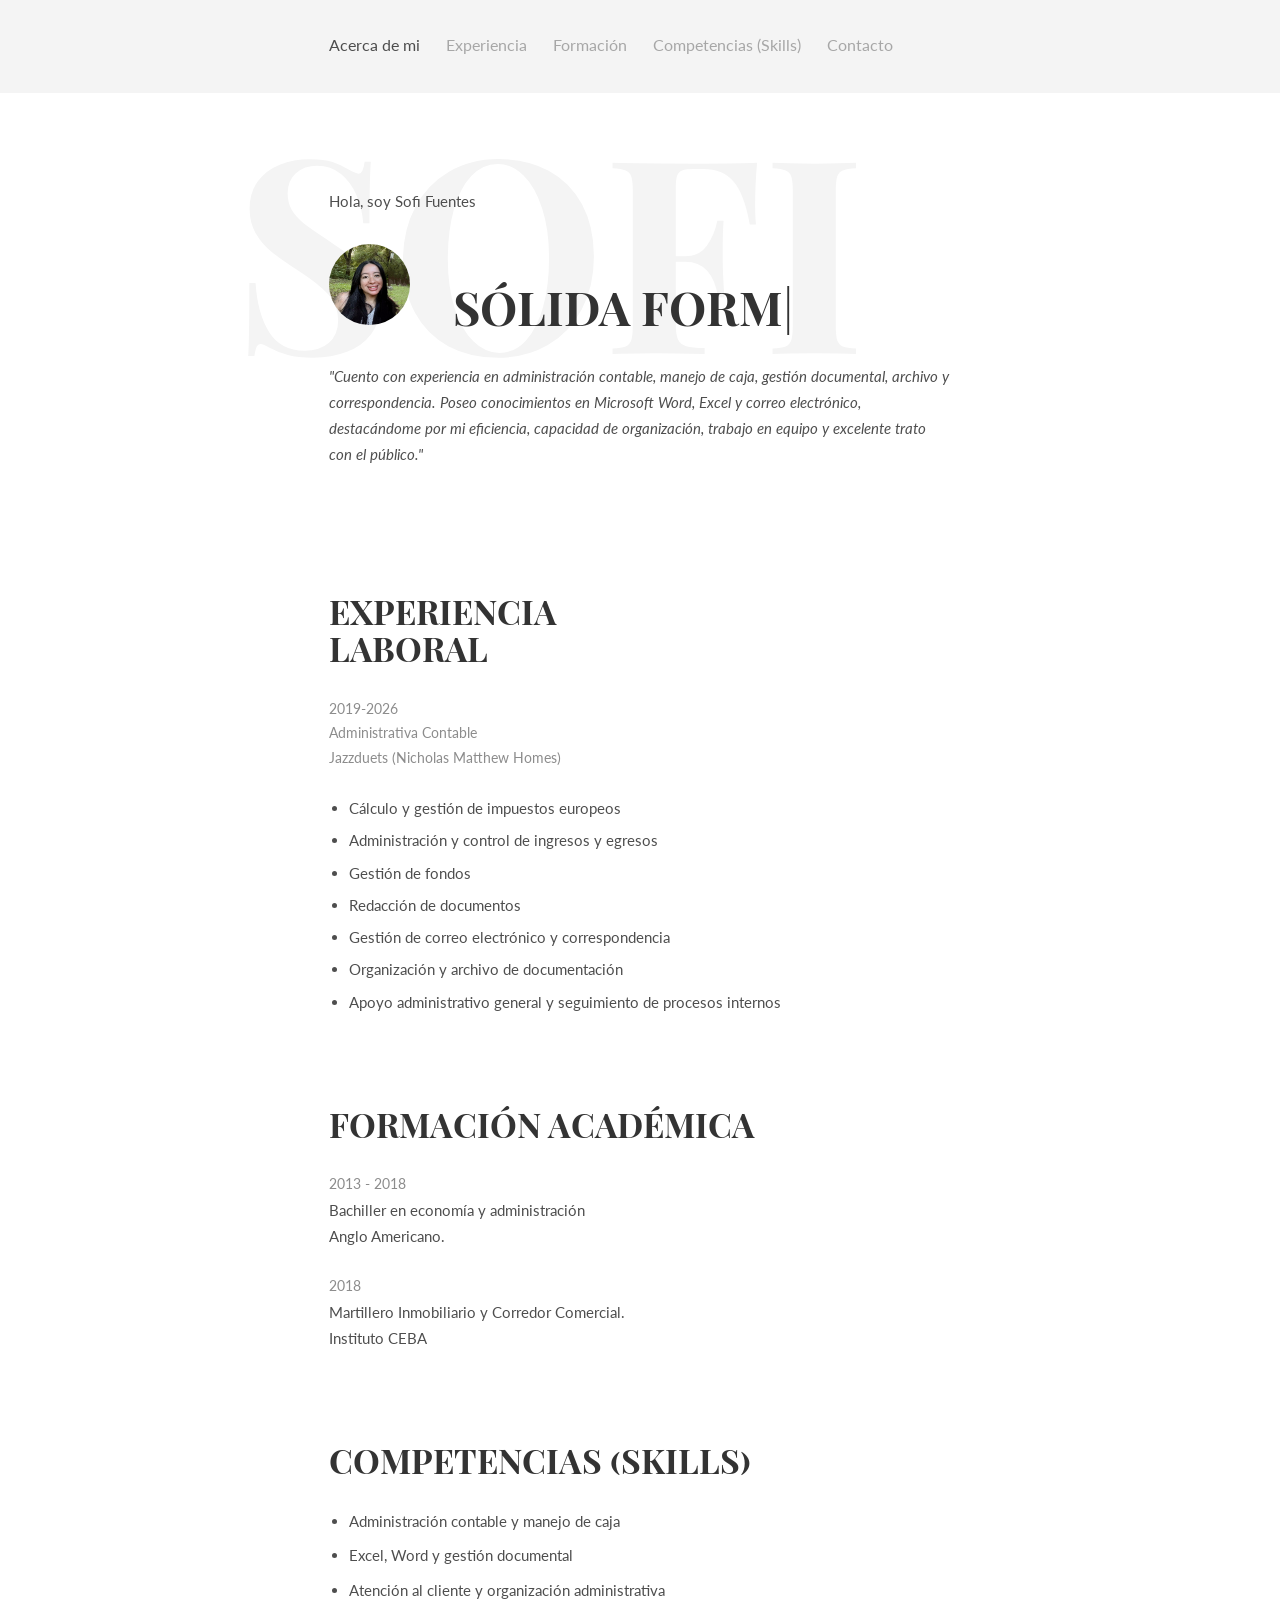
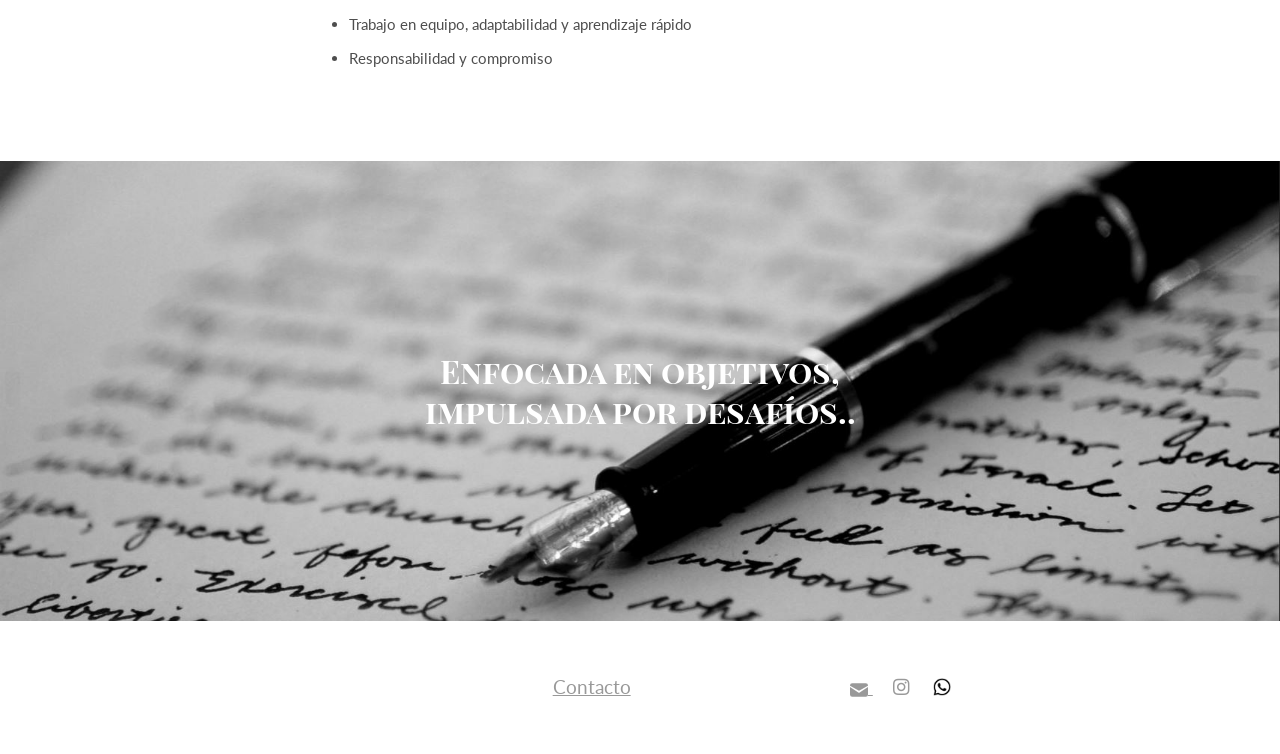
<file: templates/index.html>
<!DOCTYPE html>
<html>
<head>
    <title>✪LG</title>
    <meta charset="utf-8" />
    <meta name="viewport" content="width=device-width, initial-scale=1">
    <meta name="description" content="dieandrog is free PSD &amp; HTML template by boostrap">
    <meta name="author" content="">
    <meta name="viewport" content="width=device-width, initial-scale=1" />
	<link href="https://cdn.jsdelivr.net/npm/bootstrap@5.2.1/dist/css/bootstrap.min.css" rel="stylesheet"
		integrity="sha384-iYQeCzEYFbKjA/T2uDLTpkwGzCiq6soy8tYaI1GyVh/UjpbCx/TYkiZhlZB6+fzT" crossorigin="anonymous">
	<link rel="stylesheet" href="../static/css/kube.min.css" />
    <link rel="stylesheet" href="../static/css/font-awesome.min.css" />
    <link rel="stylesheet" href="../static/css/custom.min.css" />
    <link rel="shortcut icon" href="../static/img/favicon.ico" />
	<link href='https://fonts.googleapis.com/css?family=Playfair+Display+SC:700' rel='stylesheet' type='text/css'>
	<link href='https://fonts.googleapis.com/css?family=Lato:400,700' rel='stylesheet' type='text/css'>
	
	<script src="../static/js/footer.js" type="text/javascript" defer></script>
	<style>
		.intro h1:before {
			/* Edit this with your name or anything else */
			content: 'SOFI';
		}
	</style>
</head>

<body>
	<div class="main-nav">
		<div class="container">
			<header class="group top-nav">
				<div class="navigation-toggle" data-tools="navigation-toggle" data-target="#navbar-1">
				    <span class="logo">sofía</span>
				</div>
			    <nav id="navbar-1" class="navbar item-nav">
				    <ul>
				        <li class="active"><a href="#about">Acerca de mi</a></li>
				        <li><a href="#experiences">Experiencia</a></li>
				        <li><a href="#achievements">Formación</a></li>
				        <li><a href="#skills">Competencias (Skills)</a></li>
						<li><a href="my-contacts.html">Contacto</a></li>
				    </ul>
				</nav>
			</header>
		</div>
	</div>

	<!-- Intro -->
	<div class="intro section" id="about">
		<div class="container">
			<p>Hola, soy Sofi Fuentes</p>
			<div class="units-row units-split wrap">
				<div class="unit-20">
					<img src="../static/img/SF-profile-pic.JPG" alt="Avatar">
				</div>
				<div class="unit-80">
					<h1><br><span id="typed"></span></h1>
				</div>
				<p>
					<em>"Cuento con experiencia en administración contable, 
						manejo de caja, gestión documental, archivo y correspondencia.
						Poseo conocimientos en Microsoft Word, Excel y correo electrónico, 
						destacándome por mi eficiencia, capacidad de organización, trabajo en equipo y 
						excelente trato con el público."
						</em>
				</p>
			</div>
		</div>
	</div>


	<!-- Experience -->
	<div class="work section second" id="experiences">
		<div class="container">
			<h1>Experiencia<br>Laboral</h1>
			<ul class="work-list">
				<li>2019-2026</li>
				<li>Administrativa Contable</li>
				<li>Jazzduets (Nicholas Matthew Homes)</li>
			</ul>
			<ul class="work-list work-points">
				<li>Cálculo y gestión de impuestos europeos</li>
				<li>Administración y control de ingresos y egresos</li>
				<li>Gestión de fondos</li>
				<li>Redacción de documentos</li>
				<li>Gestión de correo electrónico y correspondencia</li>
				<li>Organización y archivo de documentación</li>
				<li>Apoyo administrativo general y seguimiento de procesos internos</li>
			</ul>
		</div>
	</div>


	<!-- Education -->
	<div class="award section second" id="achievements">
		<div class="container">
			<h1>Formación Académica</h1>
			<ul class="award-list list-flat">
				<li>2013 - 2018</li>
				<li>Bachiller en economía y administración</li>
				<li>Anglo Americano.</li>
			</ul>
			<ul class="award-list list-flat">
				<li>2018</li>
				<li>Martillero Inmobiliario y Corredor Comercial.</li>
				<li>Instituto CEBA</li>
			</ul>
		</div>
	</div>

	<!-- Skills -->
	<div class="skills section second" id="skills">
		<div class="container">
			<h1>Competencias (Skills)</h1>
			<ul class="skill-list skill-points">
				<li>Administración contable y manejo de caja</li>
				<li>Excel, Word y gestión documental</li>
				<li>Atención al cliente y organización administrativa</li>
				<li>Trabajo en equipo, adaptabilidad y aprendizaje rápido</li>
				<li>Responsabilidad y compromiso</li>
			</ul>
		</div>
	</div>

	<!-- Quote -->
	<div class="quote">
		<!-- <img src="img/reading-slide01.jpg" style="object-fit:contain;
	            width:3000px;
	            height:1000px;" /> -->
		<div class="container text-centered">
			<h1>Enfocada en objetivos, impulsada por desafíos..</h1>
		</div>
	</div>
	
	<script src="https://apps.elfsight.com/p/platform.js" defer></script>
	<div class="elfsight-app-0e5060c4-4fcc-405d-b659-2bd6a9dfb4a5"></div>

    <!-- ///////////////////////// FOOTER  ////////////////////////////////////////////////-->
	<body>
		<footer-component>
		</footer-component>
	</body>


	<!-- Javascript -->
	<script src="../static/js/jquery.min.js"></script>
	<script src="../static/js/typed.min.js"></script>
    <script src="../static/js/kube.min.js"></script>
    <script src="../static/js/site.js"></script>
	<script>
		function newTyped() { } $(function () {
			$("#typed").typed({
				// Change to edit type effect
				strings: ["sólida formación en tasación, comercialización y gestión de bienes inmuebles", "negociación y cierre de operaciones inmobiliarias", "Desarrollo de estrategias comerciales para incrementar la cartera de clientes", "Cumplimiento de objetivos comerciales mediante una atención profesional y orientada a resultados."],

				typeSpeed: 90, backDelay: 700, contentType: "html", loop: !0, resetCallback: function () { newTyped() }
			}), $(".reset").click(function () { $("#typed").typed("reset") })
		});
	</script>
</body>
</html>
</file>
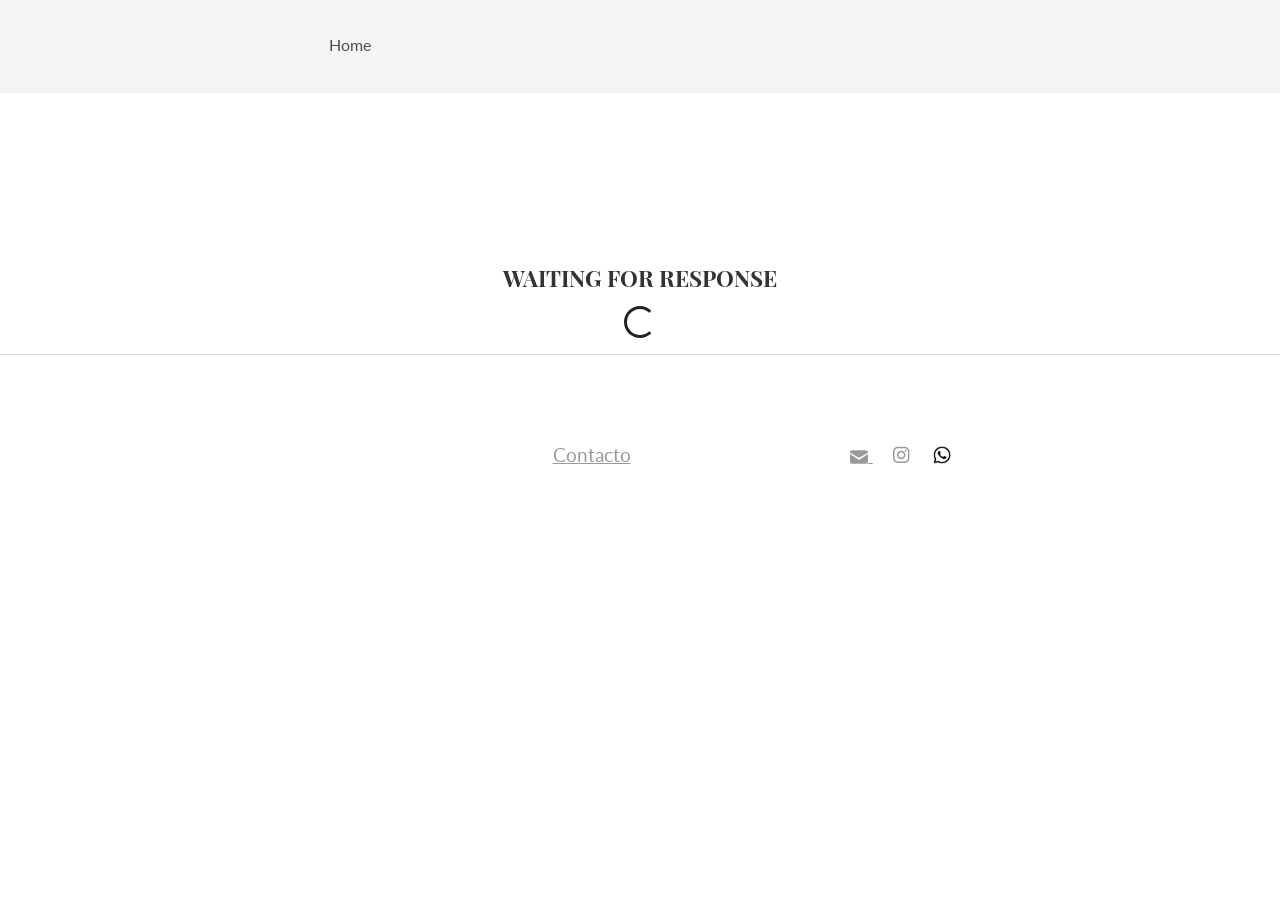
<file: templates/loading-page.html>
<!DOCTYPE html>
<html>

<head>
	<title>✪LG</title>
	<meta charset="utf-8" />
	<meta name="viewport" content="width=device-width, initial-scale=1">
	<meta name="description" content="dieandrog is free PSD &amp; HTML template by boostrap">
	<meta name="author" content="">
	<meta name="viewport" content="width=device-width, initial-scale=1" />
	<link href="https://cdn.jsdelivr.net/npm/bootstrap@5.2.1/dist/css/bootstrap.min.css" rel="stylesheet"
		integrity="sha384-iYQeCzEYFbKjA/T2uDLTpkwGzCiq6soy8tYaI1GyVh/UjpbCx/TYkiZhlZB6+fzT" crossorigin="anonymous">
	<link rel="stylesheet" href="../static/css/kube.min.css" />
	<link rel="stylesheet" href="../static/css/font-awesome.min.css" />
	<link rel="stylesheet" href="../static/css/custom.min.css" />
	<link rel="shortcut icon" href="../static/img/favicon.ico" />
	<link href='https://fonts.googleapis.com/css?family=Playfair+Display+SC:700' rel='stylesheet' type='text/css'>
	<link href='https://fonts.googleapis.com/css?family=Lato:400,700' rel='stylesheet' type='text/css'>
	<script src="../static/js/footer.js" type="text/javascript" defer></script>
	<style>
		.intro h1:before {
			/* Edit this with your name or anything else */
			content: 'SOFI';
		}
	</style>
</head>

<body>
	<!-- Navigation -->
	<div class="main-nav">
		<div class="container">
			<header class="group top-nav">
				<div class="navigation-toggle" data-tools="navigation-toggle" data-target="#navbar-1">
					<span class="logo">dileandrog</span>
				</div>
				<nav id="navbar-1" class="navbar item-nav">
					<ul>
						<li class="active"><a href="index.html">Home</a></li>
					</ul>
				</nav>
			</header>
		</div>
	</div>

	<div>
		<br><br><br><br><br><br><br>
	</div>

	<div class="text-center">
		<ol class="container">
			<h2>WAITING FOR RESPONSE</h2>
			<div class="d-flex justify-content-center">
				<div class="spinner-border" role="status">
					<span class="sr-only"></span>
				</div>
			</div>
		</ol>
	</div>


	<hr>


	<!-- ///////////////////////// FOOTER  ////////////////////////////////////////////////-->

	<body>
		<footer-component>
		</footer-component>
	</body>

</body>

</html>
</file>
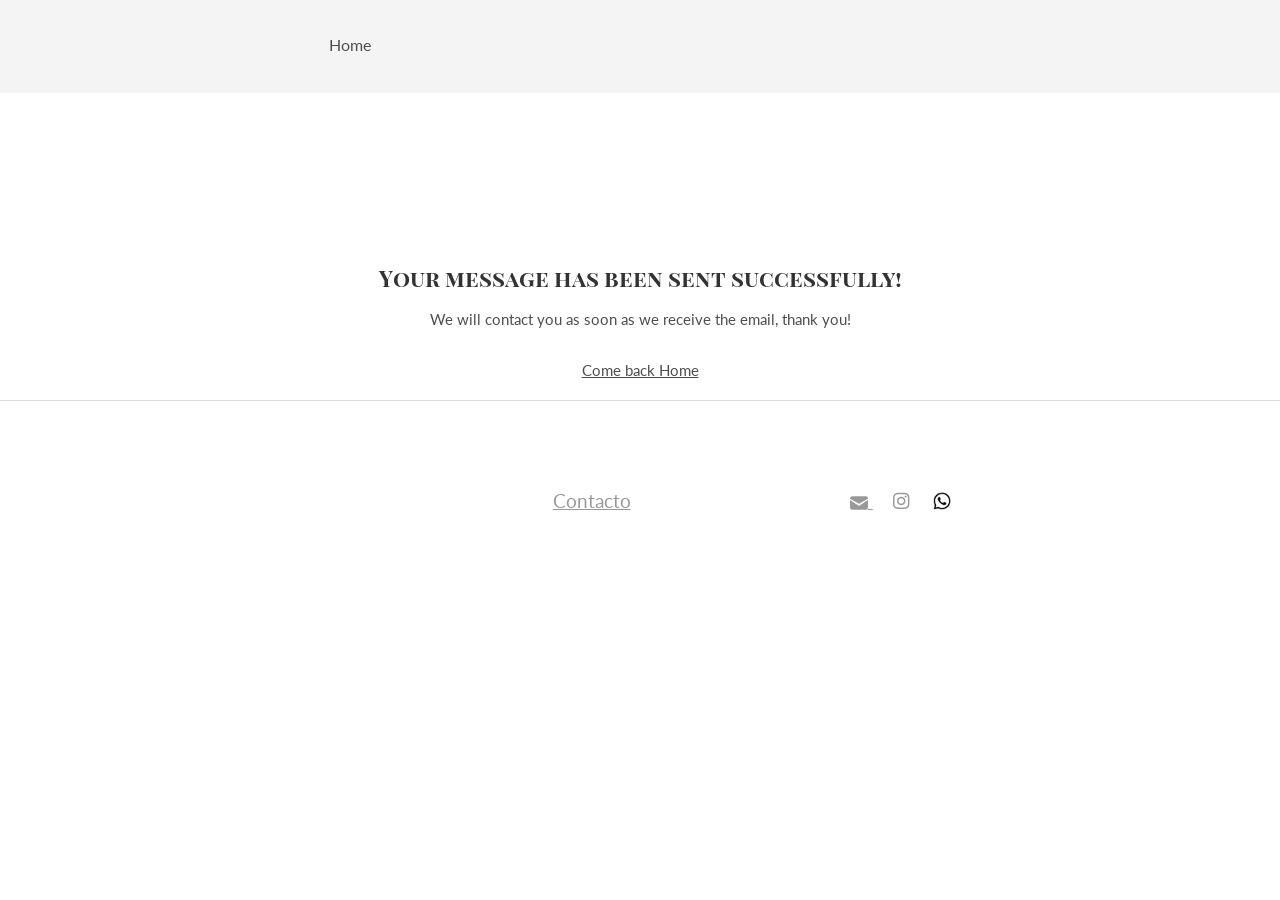
<file: templates/successfully-message.html>
<!DOCTYPE html>
<html>

<head>
	<title>✪LG</title>
	<meta charset="utf-8" />
	<meta name="viewport" content="width=device-width, initial-scale=1">
	<meta name="description" content="dieandrog is free PSD &amp; HTML template by boostrap">
	<meta name="author" content="">
	<meta name="viewport" content="width=device-width, initial-scale=1" />
	<link href="https://cdn.jsdelivr.net/npm/bootstrap@5.2.1/dist/css/bootstrap.min.css" rel="stylesheet"
		integrity="sha384-iYQeCzEYFbKjA/T2uDLTpkwGzCiq6soy8tYaI1GyVh/UjpbCx/TYkiZhlZB6+fzT" crossorigin="anonymous">
	<link rel="stylesheet" href="../static/css/kube.min.css" />
	<link rel="stylesheet" href="../static/css/font-awesome.min.css" />
	<link rel="stylesheet" href="../static/css/custom.min.css" />
	<link rel="shortcut icon" href="static/img/favicon.ico" />
	<link href='https://fonts.googleapis.com/css?family=Playfair+Display+SC:700' rel='stylesheet' type='text/css'>
	<link href='https://fonts.googleapis.com/css?family=Lato:400,700' rel='stylesheet' type='text/css'>
	<script src="../static/js/footer.js" type="text/javascript" defer></script>
	<style>
		.intro h1:before {
			/* Edit this with your name or anything else */
			content: 'SOFI';
		}
	</style>
</head>

<body>
	<!-- Navigation -->
	<div class="main-nav">
		<div class="container">
			<header class="group top-nav">
				<div class="navigation-toggle" data-tools="navigation-toggle" data-target="#navbar-1">
					<span class="logo">dileandrog</span>
				</div>
				<nav id="navbar-1" class="navbar item-nav">
					<ul>
						<li class="active"><a href="index.html">Home</a></li>
					</ul>
				</nav>
			</header>
		</div>
	</div>

	<div>
		<br><br><br><br><br><br><br>
	</div>

	<div class="text-center">
		<ol class="container">
			<h2>Your message has been sent successfully!</h2>
			<p>We will contact you as soon as we receive the email, thank you!</p>
			<a href="index.html">Come back Home</a></li>
		</ol>
	</div>



	<hr>


	<!-- ///////////////////////// FOOTER  ////////////////////////////////////////////////-->

	<body>
		<footer-component>
		</footer-component>
	</body>

</body>

</html>
</file>
<file: static/css/kube.min.css>
*,
*:before,
*:after {
    -webkit-box-sizing: border-box;
    -moz-box-sizing: border-box;
    box-sizing: border-box
}

html {
    font-family: sans-serif;
    -ms-text-size-adjust: 100%;
    -webkit-text-size-adjust: 100%
}

html,
body,
div,
span,
object,
iframe,
p,
blockquote,
pre,
a,
abbr,
acronym,
address,
big,
cite,
code,
del,
dfn,
em,
img,
ins,
kbd,
q,
s,
samp,
small,
strike,
strong,
sub,
sup,
tt,
var,
b,
u,
i,
center,
dl,
dt,
dd,
ol,
ul,
li,
fieldset,
form,
label,
legend,
table,
caption,
tbody,
tfoot,
thead,
tr,
th,
td,
article,
aside,
canvas,
details,
embed,
figure,
figcaption,
footer,
header,
hgroup,
menu,
nav,
output,
ruby,
section,
summary,
time,
mark,
audio,
video,
h1,
h2,
h3,
h4,
h5,
h6 {
    margin: 0;
    padding: 0;
    border: 0;
    outline: 0;
    font-size: 100%;
    vertical-align: baseline;
    background: transparent
}

a:active,
a:hover {
    outline: 0
}

article,
aside,
details,
figcaption,
figure,
footer,
header,
hgroup,
main,
nav,
section,
embed,
object,
iframe,
audio,
video,
canvas,
progress,
meter,
output,
textarea {
    display: block
}

audio:not([controls]) {
    display: none;
    height: 0
}

blockquote,
q {
    quotes: none
}

blockquote p:before,
blockquote p:after,
q:before,
q:after {
    content: '';
    content: none
}

table {
    border-collapse: collapse;
    border-spacing: 0
}

caption,
th,
td {
    text-align: left;
    vertical-align: top
}

thead th,
thead td {
    font-weight: bold;
    vertical-align: bottom
}

a img,
th img,
td img {
    vertical-align: top
}

button,
input,
select,
textarea {
    margin: 0
}

textarea {
    overflow: auto;
    vertical-align: top;
    resize: vertical
}

button {
    width: auto;
    overflow: visible
}

input[type="reset"],
input[type="submit"],
input[type="file"],
input[type="radio"],
input[type="checkbox"],
select,
button {
    cursor: pointer
}

input[type="radio"],
input[type="checkbox"] {
    font-size: 110%;
    position: relative;
    top: -1px;
    margin-right: 3px
}

input[type="search"] {
    -webkit-appearance: textfield
}

input[type="search"]::-webkit-search-decoration,
input[type="search"]::-webkit-search-cancel-button {
    -webkit-appearance: none
}

hr {
    display: block;
    height: 10px;
    border: 0;
    border-top: 1px solid rgba(82, 82, 82, 0.836)
}

img,
video,
audio,
embed,
object {
    max-width: 100%
}

img,
video,
embed,
object {
    height: auto
}

embed,
object {
    height: 100%
}

img {
    vertical-align: middle;
    -ms-interpolation-mode: bicubic
}

body {
    font-family: "Helvetica Neue", Helvetica, Tahoma, sans-serif;
    font-size: .9375em;
    line-height: 1.65em;
    background: #fff;
    color: #222
}

a {
    color: #134da5
}

a:focus,
a:hover {
    color: #de2c3b
}

h1,
h2,
h3,
h4,
h5,
h6,
.h1,
.h2,
.h3,
.h4,
.h5,
.h6 {
    font-family: "Helvetica Neue", Helvetica, Tahoma, sans-serif;
    font-weight: bold;
    color: #000;
    text-rendering: optimizeLegibility;
    margin: 0 0 .5em 0
}

h1,
.h1,
h2,
.h2 {
    line-height: 1.1
}

h3,
.h3,
h4,
.h4 {
    line-height: 1.3
}

h1,
.h1 {
    font-size: 2.25em
}

h2,
.h2 {
    font-size: 1.5em;
    margin-bottom: .7em
}

h3,
.h3 {
    font-size: 1.3125em
}

h4,
.h4 {
    font-size: 1.125em
}

h5,
.h5 {
    font-size: 1em
}

h6,
.h6 {
    font-size: .75em;
    text-transform: uppercase
}

.lead {
    font-size: 1.3125em;
    line-height: 1.5;
    margin-bottom: 1.0999999999999999em
}

p,
ul,
ol,
dl,
dd,
dt,
blockquote,
td,
th {
    line-height: 1.65em
}

ul,
ol,
ul ul,
ol ol,
ul ol,
ol ul {
    margin: 0 0 0 3.3em
}

ul li,
ol li {
    text-align: left
}

ol ol li {
    list-style-type: lower-alpha
}

ol ol ol li {
    list-style-type: lower-roman
}

p,
ul,
ol,
dl,
blockquote,
hr,
pre,
table,
form,
fieldset,
figure,
address {
    margin-bottom: 1.65em
}

blockquote {
    position: relative;
    font-style: italic;
    font-size: 1.125em;
    margin-left: 2.4749999999999996em;
    padding-left: 1.65em;
    border-left: 2px solid #ddd
}

blockquote p {
    margin-bottom: .5em
}

blockquote small,
cite {
    color: rgba(0, 0, 0, 0.4);
    font-style: italic
}

small,
blockquote cite {
    font-size: 12.75px;
    line-height: 1
}

address {
    font-style: normal
}

dl dt {
    font-weight: bold
}

dd {
    margin-left: 1.65em
}

s,
del {
    text-decoration: line-through
}

abbr[title],
dfn[title] {
    border-bottom: 1px dotted #0f0f0f;
    cursor: help
}

strong,
b {
    font-weight: bold
}

em,
i {
    font-style: italic
}

sub,
sup {
    font-size: 11.25px;
    line-height: 0;
    position: relative
}

sup {
    top: -0.5em
}

sub {
    bottom: -0.25em
}

figcaption {
    margin: .3em 0;
    font-size: 12.75px;
    font-style: italic
}

ins,
u {
    text-decoration: underline
}

mark {
    background-color: #ffc800;
    color: #0f0f0f;
    text-decoration: none
}

pre,
code,
kbd,
samp,
var,
output {
    font-size: 90%;
    font-style: normal;
    font-family: Menlo, Monaco, Consolas, "Courier New", monospace
}

pre {
    margin-top: 1.65em;
    font-size: 100%;
    line-height: 1.5;
    color: #222;
    overflow: auto
}

code,
samp,
kbd {
    padding: 3px 6px 2px 6px;
    display: inline-block;
    line-height: 1;
    border-radius: 2px
}

code {
    background: #f4f4f4;
    border: 1px solid #d4d4d4
}

pre code {
    font-size: 100%;
    border: 0;
    padding: 0;
    background: 0;
    line-height: 1.65em
}

var {
    color: rgba(0, 0, 0, 0.5)
}

samp {
    background: #d3e3fb;
    border: 1px solid #b2cef8
}

kbd {
    background: #0f0f0f;
    color: rgba(255, 255, 255, 0.85);
    white-space: nowrap
}

button:active,
button:focus {
    outline: 0
}

textarea,
select {
    font-family: "Helvetica Neue", Helvetica, Tahoma, sans-serif;
    font-size: 1em;
    box-shadow: none
}

textarea,
select[multiple],
select[multiple="multiple"] {
    padding: .3em .35em;
    line-height: 1.35em;
    width: 100%
}

input[type="text"],
input[type="password"],
input[type="email"],
input[type="url"],
input[type="phone"],
input[type="tel"],
input[type="number"],
input[type="datetime"],
input[type="date"],
input[type="month"],
input[type="color"],
input[type="time"],
input[type="search"],
input[type="datetime-local"] {
    font-family: "Helvetica Neue", Helvetica, Tahoma, sans-serif;
    font-size: 1em;
    box-shadow: none;
    padding: .3em .35em;
    line-height: 1.65em;
    border-radius: 0;
    outline: 0
}

select[multiple],
select[multiple="multiple"],
textarea,
input[type="text"],
input[type="password"],
input[type="email"],
input[type="url"],
input[type="phone"],
input[type="tel"],
input[type="number"],
input[type="datetime"],
input[type="date"],
input[type="month"],
input[type="color"],
input[type="time"],
input[type="search"],
input[type="datetime-local"] {
    background: #fff;
    border: 1px solid #ccc;
    position: relative;
    z-index: 2;
    -webkit-appearance: none
}

textarea[disabled],
input[type="text"][disabled],
input[type="password"][disabled],
input[type="email"][disabled],
input[type="url"][disabled],
input[type="phone"][disabled],
input[type="tel"][disabled],
input[type="number"][disabled],
input[type="datetime"][disabled],
input[type="date"][disabled],
input[type="month"][disabled],
input[type="color"][disabled],
input[type="time"][disabled],
input[type="search"][disabled],
input[type="datetime-local"][disabled] {
    resize: none;
    color: rgba(0, 0, 0, 0.5)
}

select[disabled],
input[type="checkbox"][disabled],
input[type="radio"][disabled] {
    cursor: default
}

input::-moz-focus-inner,
button::-moz-focus-inner {
    border: 0;
    padding: 0
}

input[type="range"] {
    position: relative;
    top: 3px
}

select {
    margin-bottom: 0 !important
}

fieldset {
    padding: 1.65em;
    margin-bottom: 1.65em;
    border: 1px solid #ccc
}

fieldset *:last-child {
    margin-bottom: 0 !important
}

legend {
    font-weight: bold;
    padding: 0 1em;
    margin-left: -1em
}

table {
    max-width: 100%;
    width: 100%;
    empty-cells: show
}

table caption {
    text-transform: uppercase;
    padding: 0 1.0999999999999999em;
    color: rgba(0, 0, 0, 0.4);
    font-size: 12.75px
}

table th,
table td {
    border-bottom: 1px solid #eee;
    padding: .825em 1.0999999999999999em
}

table tfoot th,
table tfoot td {
    color: rgba(0, 0, 0, 0.4)
}

.units-container:after,
.units-row:after {
    content: "";
    display: table;
    clear: both
}

.units-container:after,
.units-row:after {
    content: "";
    display: table;
    clear: both
}

.units-container {
    padding-top: 1px;
    margin-top: -1px
}

.units-row {
    margin-bottom: 1.65em
}

.width-100,
.unit-100 {
    width: 100%
}

.width-90,
.unit-90 {
    width: 90%
}

.width-80,
.unit-80 {
    width: 80%
}

.width-75,
.unit-75 {
    width: 75%
}

.width-70,
.unit-70 {
    width: 70%
}

.width-66,
.unit-66 {
    width: 66.6%
}

.width-65,
.unit-65 {
    width: 65%
}

.width-60,
.unit-60 {
    width: 60%
}

.width-50,
.unit-50 {
    width: 50%
}

.width-40,
.unit-40 {
    width: 40%
}

.width-35,
.unit-35 {
    width: 35%
}

.width-33,
.unit-33 {
    width: 33.3%
}

.width-30,
.unit-30 {
    width: 30%
}

.width-25,
.unit-25 {
    width: 25%
}

.width-20,
.unit-20 {
    width: 20%
}

.width-10,
.unit-10 {
    width: 10%
}

.units-row .unit-90,
.units-row .unit-80,
.units-row .unit-75,
.units-row .unit-70,
.units-row .unit-66,
.units-row .unit-65,
.units-row .unit-60,
.units-row .unit-50,
.units-row .unit-40,
.units-row .unit-35,
.units-row .unit-33,
.units-row .unit-30,
.units-row .unit-25,
.units-row .unit-20,
.units-row .unit-10 {
    float: left;
    margin-left: 3%
}

.units-row .unit-90:first-child,
.units-row .unit-80:first-child,
.units-row .unit-75:first-child,
.units-row .unit-70:first-child,
.units-row .unit-66:first-child,
.units-row .unit-65:first-child,
.units-row .unit-60:first-child,
.units-row .unit-50:first-child,
.units-row .unit-40:first-child,
.units-row .unit-35:first-child,
.units-row .unit-33:first-child,
.units-row .unit-30:first-child,
.units-row .unit-25:first-child,
.units-row .unit-20:first-child,
.units-row .unit-10:first-child {
    margin-left: 0
}

.units-row .unit-90 {
    width: 89.7%
}

.units-row .unit-80 {
    width: 79.4%
}

.units-row .unit-75 {
    width: 74.25%
}

.units-row .unit-70 {
    width: 69.1%
}

.units-row .unit-66 {
    width: 65.66666666666666%
}

.units-row .unit-65 {
    width: 65.66666666666666%
}

.units-row .unit-60 {
    width: 58.800000000000004%
}

.units-row .unit-50 {
    width: 48.5%
}

.units-row .unit-40 {
    width: 38.2%
}

.units-row .unit-35 {
    width: 31.333333333333332%
}

.units-row .unit-33 {
    width: 31.333333333333332%
}

.units-row .unit-30 {
    width: 27.9%
}

.units-row .unit-25 {
    width: 22.75%
}

.units-row .unit-20 {
    width: 17.6%
}

.units-row .unit-10 {
    width: 7.3%
}

.unit-push-90,
.unit-push-80,
.unit-push-75,
.unit-push-70,
.unit-push-66,
.unit-push-65,
.unit-push-60,
.unit-push-50,
.unit-push-40,
.unit-push-35,
.unit-push-33,
.unit-push-30,
.unit-push-25,
.unit-push-20,
.unit-push-10 {
    position: relative
}

.unit-push-90 {
    left: 92.7%
}

.unit-push-80 {
    left: 82.4%
}

.unit-push-75 {
    left: 77.25%
}

.unit-push-70 {
    left: 72.1%
}

.unit-push-66 {
    left: 68.66666666666666%
}

.unit-push-65 {
    left: 68.66666666666666%
}

.unit-push-60 {
    left: 61.800000000000004%
}

.unit-push-50 {
    left: 51.5%
}

.unit-push-40 {
    left: 41.2%
}

.unit-push-35 {
    left: 34.33333333333333%
}

.unit-push-33 {
    left: 34.33333333333333%
}

.unit-push-30 {
    left: 30.9%
}

.unit-push-25 {
    left: 25.75%
}

.unit-push-20 {
    left: 20.6%
}

.unit-push-10 {
    left: 10.3%
}

.units-row .unit-push-right {
    float: right
}

.units-row .unit-role-right {
    margin-left: 3%;
    float: right
}

.units-row .unit-role-left {
    margin-left: 0
}

.centered,
.unit-centered {
    float: none !important;
    margin: 0 auto !important
}

.unit-padding {
    padding: 1.65em
}

.units-padding .unit-100,
.units-padding .unit-90,
.units-padding .unit-80,
.units-padding .unit-75,
.units-padding .unit-70,
.units-padding .unit-66,
.units-padding .unit-65,
.units-padding .unit-60,
.units-padding .unit-50,
.units-padding .unit-40,
.units-padding .unit-35,
.units-padding .unit-33,
.units-padding .unit-30,
.units-padding .unit-25,
.units-padding .unit-20,
.units-padding .unit-10 {
    padding: 1.65em
}

.units-split .unit-90,
.units-split .unit-80,
.units-split .unit-75,
.units-split .unit-70,
.units-split .unit-66,
.units-split .unit-65,
.units-split .unit-60,
.units-split .unit-50,
.units-split .unit-40,
.units-split .unit-35,
.units-split .unit-33,
.units-split .unit-30,
.units-split .unit-25,
.units-split .unit-20,
.units-split .unit-10 {
    margin-left: 0
}

.units-split .unit-90 {
    width: 90%
}

.units-split .unit-80 {
    width: 80%
}

.units-split .unit-75 {
    width: 75%
}

.units-split .unit-70 {
    width: 70%
}

.units-split .unit-66 {
    width: 66.6%
}

.units-split .unit-65 {
    width: 65%
}

.units-split .unit-60 {
    width: 60%
}

.units-split .unit-50 {
    width: 50%
}

.units-split .unit-40 {
    width: 40%
}

.units-split .unit-35 {
    width: 35%
}

.units-split .unit-33 {
    width: 33.3%
}

.units-split .unit-30 {
    width: 30%
}

.units-split .unit-25 {
    width: 25%
}

.units-split .unit-20 {
    width: 20%
}

.units-split .unit-10 {
    width: 10%
}

.blocks-2,
.blocks-3,
.blocks-4,
.blocks-5,
.blocks-6 {
    padding-left: 0;
    list-style: none;
    margin-left: -3%
}

.blocks-2:after,
.blocks-3:after,
.blocks-4:after,
.blocks-5:after,
.blocks-6:after {
    content: "";
    display: table;
    clear: both
}

.blocks-2:after,
.blocks-3:after,
.blocks-4:after,
.blocks-5:after,
.blocks-6:after {
    content: "";
    display: table;
    clear: both
}

.blocks-2>li,
.blocks-3>li,
.blocks-4>li,
.blocks-5>li,
.blocks-6>li {
    height: auto;
    float: left;
    margin-bottom: 1.65em;
    margin-left: 3%
}

.blocks-2>li ul,
.blocks-3>li ul,
.blocks-4>li ul,
.blocks-5>li ul,
.blocks-6>li ul {
    list-style-type: disc
}

.blocks-2>li ul ul,
.blocks-3>li ul ul,
.blocks-4>li ul ul,
.blocks-5>li ul ul,
.blocks-6>li ul ul {
    list-style-type: circle
}

.blocks-2>li li,
.blocks-3>li li,
.blocks-4>li li,
.blocks-5>li li,
.blocks-6>li li {
    float: none;
    margin: 0
}

.blocks-2>li {
    width: 47%
}

.blocks-3>li {
    width: 30.333333333333332%
}

.blocks-4>li {
    width: 22%
}

.blocks-5>li {
    width: 17%
}

.blocks-6>li {
    width: 13.666666666666666%
}

.block-first {
    clear: both
}

table.table-bordered td,
table.table-bordered th {
    border: 1px solid #eee
}

table.table-simple td,
table.table-simple th,
table.table-simple caption {
    border: 0;
    padding-left: 0
}

table.table-flat td,
table.table-flat th,
table.table-flat caption {
    border: 0;
    padding: 0
}

table.table-stroked td,
table.table-stroked th {
    border-bottom: 1px solid #eee
}

table.table-stripped tbody tr:nth-child(odd) td {
    background: #f8f8f8
}

table.table-hovered tbody tr:hover td {
    background-color: #f4f4f4
}

.table-container {
    width: 100%;
    overflow: auto;
    margin-bottom: 1.65em
}

.table-container table {
    margin-bottom: 0
}

.table-container::-webkit-scrollbar {
    -webkit-appearance: none;
    width: 14px;
    height: 14px
}

.table-container::-webkit-scrollbar-thumb {
    border-radius: 8px;
    border: 3px solid #fff;
    background-color: rgba(0, 0, 0, 0.3)
}

.forms .btn,
.forms input[type="submit"].btn,
.forms button,
.forms input[type="submit"],
.forms input[type="reset"] {
    padding: .3625em 1.3em
}

.forms .btn-outline {
    padding: .3em 1.3em
}

.forms .btn-outline.bold {
    padding: .2375em 1.3em
}

.forms label {
    display: block;
    margin-bottom: 1.0999999999999999em
}

.forms input[type="text"],
.forms input[type="password"],
.forms input[type="email"],
.forms input[type="url"],
.forms input[type="phone"],
.forms input[type="tel"],
.forms input[type="number"],
.forms input[type="datetime"],
.forms input[type="date"],
.forms input[type="month"],
.forms input[type="color"],
.forms input[type="time"],
.forms input[type="search"],
.forms input[type="range"],
.forms input[type="file"],
.forms input[type="datetime-local"],
.forms textarea,
.forms select {
    display: block
}

.forms-inline input[type="text"],
.forms-inline-list input[type="text"],
.forms-inline input[type="password"],
.forms-inline-list input[type="password"],
.forms-inline input[type="email"],
.forms-inline-list input[type="email"],
.forms-inline input[type="url"],
.forms-inline-list input[type="url"],
.forms-inline input[type="phone"],
.forms-inline-list input[type="phone"],
.forms-inline input[type="tel"],
.forms-inline-list input[type="tel"],
.forms-inline input[type="number"],
.forms-inline-list input[type="number"],
.forms-inline input[type="datetime"],
.forms-inline-list input[type="datetime"],
.forms-inline input[type="date"],
.forms-inline-list input[type="date"],
.forms-inline input[type="month"],
.forms-inline-list input[type="month"],
.forms-inline input[type="color"],
.forms-inline-list input[type="color"],
.forms-inline input[type="time"],
.forms-inline-list input[type="time"],
.forms-inline input[type="search"],
.forms-inline-list input[type="search"],
.forms-inline input[type="range"],
.forms-inline-list input[type="range"],
.forms-inline input[type="file"],
.forms-inline-list input[type="file"],
.forms-inline input[type="datetime-local"],
.forms-inline-list input[type="datetime-local"],
.forms-inline textarea,
.forms-inline-list textarea,
.forms-inline select,
.forms-inline-list select {
    display: inline-block
}

.forms-list,
.forms-inline,
.forms-inline-list {
    margin: 0;
    padding: 0;
    margin-bottom: 1.0999999999999999em;
    list-style: none
}

.forms-list label,
.forms-inline label,
.forms-inline-list li,
.forms-inline-list li label {
    display: inline-block;
    margin-bottom: 0
}

.forms-inline-list li label {
    margin-right: .825em
}

.forms-inline-list li {
    margin-bottom: 3px
}

.forms-list li {
    margin-bottom: 6px
}

.forms-desc {
    margin-top: 4px;
    color: rgba(0, 0, 0, 0.4);
    font-size: 12.75px;
    line-height: 1.4em
}

input[type="text"],
input[type="password"],
input[type="email"],
input[type="url"],
input[type="phone"],
input[type="tel"],
input[type="number"],
input[type="datetime"],
input[type="date"],
input[type="month"],
input[type="color"],
input[type="time"],
input[type="search"],
input[type="datetime-local"],
textarea {
    -moz-transition: border ease .5s;
    transition: border ease .5s
}

.error,
.success {
    font-weight: normal;
    font-size: 12.75px
}

input.input-error,
textarea.input-error,
select.input-error,
.input-error {
    border-color: #de2c3b;
    box-shadow: 0 0 0 2px rgba(222, 44, 59, 0.3), 0 1px 2px rgba(0, 0, 0, 0.2) inset
}

input.input-success,
textarea.input-success,
select.input-success,
.input-success {
    border-color: #2c9f42;
    box-shadow: 0 0 0 2px rgba(44, 159, 66, 0.3), 0 1px 2px rgba(0, 0, 0, 0.2) inset
}

input.input-gray,
textarea.input-gray,
select.input-gray,
.input-gray {
    border-color: #b3b6b7;
    box-shadow: 0 0 0 2px rgba(179, 182, 183, 0.4), 0 1px 2px rgba(0, 0, 0, 0.2) inset
}

input[type="text"]:focus,
input[type="password"]:focus,
input[type="email"]:focus,
input[type="url"]:focus,
input[type="phone"]:focus,
input[type="tel"]:focus,
input[type="number"]:focus,
input[type="datetime"]:focus,
input[type="date"]:focus,
input[type="month"]:focus,
input[type="color"]:focus,
input[type="time"]:focus,
input[type="search"]:focus,
input[type="datetime-local"]:focus,
textarea:focus {
    outline: 0;
    border-color: #2575ed;
    box-shadow: 0 0 0 2px rgba(37, 117, 237, 0.3), 0 1px 2px rgba(0, 0, 0, 0.2) inset
}

input.input-search,
input[type="search"] {
    padding-right: .5em;
    padding-left: .5em;
    margin-bottom: 0;
    border-radius: 15px
}

input.input-on-black {
    border: 1px solid rgba(255, 255, 255, 0.1);
    background: rgba(255, 255, 255, 0.35)
}

input.input-on-black::-webkit-input-placeholder {
    color: rgba(255, 255, 255, 0.6)
}

input.input-on-black::-moz-placeholder {
    color: rgba(255, 255, 255, 0.6)
}

input.input-on-black:focus,
input.input-on-black.active {
    border: 1px solid #fff;
    background: #fff;
    box-shadow: none
}

input.input-on-black:focus::-webkit-input-placeholder,
input.input-on-black.active::-webkit-input-placeholder {
    color: #aaa
}

input.input-on-black:focus::-moz-placeholder,
input.input-on-black.active::-moz-placeholder {
    color: #aaa
}

input.input-big {
    font-size: 18px
}

input.input-small {
    font-size: 12.75px
}

input.input-smaller {
    font-size: 11.25px
}

.input-groups {
    display: table !important
}

.input-groups input {
    width: 100%
}

.input-groups input,
.input-groups .input-append,
.input-groups .input-prepend,
.input-groups .btn-append {
    display: table-cell !important
}

.input-groups .btn-append,
.input-groups .input-append,
.input-groups .input-prepend {
    width: 1%;
    vertical-align: middle
}

.input-groups .input-append,
.input-groups .input-prepend {
    background-color: #f4f4f4;
    border: 1px solid #d4d4d4;
    margin: 0;
    padding: .45em .75em .15em .75em;
    color: rgba(0, 0, 0, 0.6);
    line-height: 1.65em;
    font-size: 12.75px;
    white-space: nowrap
}

.input-groups .input-prepend {
    border-right: 0
}

.input-groups .input-append {
    position: relative;
    z-index: 1;
    border-left: none
}

.input-groups .btn-append .btn {
    display: block;
    height: auto;
    border-radius: 0 2px 2px 0
}

.navbar {
    font-size: 105%;
    margin-bottom: 1.65em
}

.navbar:after {
    content: "";
    display: table;
    clear: both
}

.navbar:after {
    content: "";
    display: table;
    clear: both
}

.navbar.navbar-left {
    float: left
}

.navbar.navbar-right {
    float: right
}

.navbar ul {
    list-style: none;
    margin: 0
}

.navbar ul:after {
    content: "";
    display: table;
    clear: both
}

.navbar ul:after {
    content: "";
    display: table;
    clear: both
}

.navbar li {
    float: left;
    margin-right: 1.65em
}

.navbar.navbar-right li {
    margin-right: 0;
    margin-left: 1.65em
}

.navbar a,
.navbar span {
    display: block;
    text-decoration: none
}

.navbar a:hover {
    color: #de2c3b;
    text-decoration: underline
}

.navbar li.active a,
.navbar span {
    text-decoration: none;
    cursor: text;
    color: rgba(0, 0, 0, 0.4)
}

.navigation-toggle {
    display: none;
    text-transform: uppercase;
    position: relative;
    color: #0f0f0f;
    background-color: #fff
}

.navigation-toggle:after {
    position: absolute;
    z-index: 1;
    top: 50%;
    margin-top: -12px;
    left: 10px;
    content: "\2630";
    font-size: 24px;
    line-height: 1
}

.navigation-toggle.navigation-toggle-black {
    background-color: #0f0f0f;
    color: #fff
}

.navigation-toggle.navigation-toggle-show {
    margin-bottom: 1.65em
}

.navigation-toggle span {
    position: relative;
    z-index: 2;
    cursor: pointer;
    display: block;
    padding: 10px 20px 10px 40px
}

.navigation-fixed {
    position: fixed;
    top: 0;
    left: 0;
    z-index: 101
}

.navbar-pills a,
.navbar-pills span {
    padding: .825em 1.65em
}

.navbar-pills a:hover {
    color: #0f0f0f;
    background: #eee
}

.navbar-pills li.active a,
.navbar-pills span {
    text-decoration: none;
    cursor: text;
    color: rgba(0, 0, 0, 0.4);
    background: #eee
}

.navbar-pills li {
    margin-right: 1px
}

.navbar-pills.navbar-right li {
    margin-left: 1px
}

.fullwidth ul {
    width: 100%
}

.fullwidth li {
    float: none !important;
    margin: 0;
    display: table-cell;
    width: 1%;
    text-align: center
}

.fullwidth li a,
.fullwidth li span {
    display: block
}

.nav {
    margin-bottom: 1.65em
}

.nav ul {
    list-style: none;
    margin: 0
}

.nav ul li ul {
    margin-left: 2em;
    font-size: .95em
}

.nav a,
.nav span {
    display: block;
    padding: .5em 0
}

.nav a {
    color: #0f0f0f;
    text-decoration: none
}

.nav a:hover {
    color: #de2c3b;
    text-decoration: underline
}

.nav li.active a,
.nav span {
    text-decoration: none;
    cursor: text;
    color: rgba(0, 0, 0, 0.4)
}

.nav i.fa {
    width: 1.65em
}

.nav-stacked li {
    margin-bottom: 1px
}

.nav-stacked a,
.nav-stacked span {
    padding: .6em .7em
}

.nav-stacked a {
    background: #f6f6f6
}

.nav-stacked a:hover {
    color: #000;
    background: #eee
}

.nav-stacked li.active a,
.nav-stacked span {
    background: #fff;
    text-decoration: none;
    cursor: text;
    color: rgba(0, 0, 0, 0.3)
}

.nav-stats li {
    position: relative
}

.nav-stats a,
.nav-stats span {
    padding-right: 50px
}

.nav-stats sup,
.nav-stats .badge {
    position: absolute;
    top: 50%;
    right: 0
}

.nav-stats sup {
    color: rgba(0, 0, 0, 0.4)
}

.nav-stats .badge {
    margin-top: -8px
}

.nav-tabs {
    border-bottom: 1px solid #e3e3e3;
    margin-bottom: 1.65em
}

.nav-tabs:after {
    content: "";
    display: table;
    clear: both
}

.nav-tabs:after {
    content: "";
    display: table;
    clear: both
}

.nav-tabs ul {
    list-style: none;
    margin: 0
}

.nav-tabs li {
    float: left;
    margin-right: 2px
}

.nav-tabs a,
.nav-tabs span {
    display: block;
    line-height: 1;
    padding: .825em 1.65em;
    border: 1px solid transparent
}

.nav-tabs a {
    color: rgba(0, 0, 0, 0.5);
    text-decoration: none
}

.nav-tabs a:focus,
.nav-tabs a:hover {
    color: #0f0f0f;
    text-decoration: underline;
    background-color: #eee
}

.nav-tabs li.active a,
.nav-tabs span {
    color: #0f0f0f;
    background: #fff;
    position: relative;
    border: 1px solid #ddd;
    border-bottom: 1px solid #fff;
    bottom: -1px;
    cursor: default;
    text-decoration: none
}

.breadcrumbs {
    margin-bottom: 1.65em
}

.breadcrumbs:after {
    content: "";
    display: table;
    clear: both
}

.breadcrumbs:after {
    content: "";
    display: table;
    clear: both
}

.breadcrumbs ul {
    font-size: .9em;
    color: rgba(0, 0, 0, 0.4);
    list-style: none;
    margin: 0
}

.breadcrumbs ul:after {
    content: "";
    display: table;
    clear: both
}

.breadcrumbs ul:after {
    content: "";
    display: table;
    clear: both
}

.breadcrumbs li {
    float: left;
    margin-right: 5px
}

.breadcrumbs li+li:before {
    content: " > ";
    color: #aaa;
    font-size: 12px;
    margin: 0 7px 0 5px;
    position: relative;
    top: -1px
}

.breadcrumbs.breadcrumbs-path li+li:before {
    content: " / ";
    top: 0
}

.breadcrumbs a {
    color: #0f0f0f;
    text-decoration: none
}

.breadcrumbs a:hover {
    color: #0f0f0f;
    text-decoration: underline
}

.breadcrumbs li.active a,
.breadcrumbs span,
.breadcrumbs li.active a:hover {
    text-decoration: none;
    cursor: text;
    color: rgba(0, 0, 0, 0.4)
}

.pagination {
    position: relative;
    left: -9px;
    margin-left: 0;
    list-style: none
}

.pagination:after {
    content: "";
    display: table;
    clear: both
}

.pagination:after {
    content: "";
    display: table;
    clear: both
}

.pagination li {
    float: left;
    margin-right: 2px
}

.pagination a,
.pagination span {
    display: block;
    padding: 7px 9px;
    line-height: 1;
    border-radius: 2px;
    color: #0f0f0f;
    text-decoration: none
}

.pagination span,
.pagination li.active a,
.pagination li.active a:hover {
    color: #fff;
    background-color: #0f0f0f;
    cursor: text
}

.pagination a:focus,
.pagination a:hover {
    text-decoration: none;
    background-color: #0f0f0f;
    color: #fff
}

.btn,
input[type="submit"].btn {
    display: inline-block;
    vertical-align: top;
    font-family: "Helvetica Neue", Helvetica, Tahoma, sans-serif;
    font-size: 1em;
    font-weight: 400;
    line-height: 1.65em;
    text-align: center;
    text-decoration: none;
    color: #222;
    -webkit-appearance: none;
    outline: 0;
    margin: 0;
    border: 0;
    border-radius: 2px;
    box-shadow: none;
    cursor: pointer;
    background: #e0e3e5;
    padding: .55em 2.5em
}

.btn:hover,
input[type="submit"].btn:hover {
    color: rgba(0, 0, 0, 0.5);
    background: #b3b6b7
}

.btn::-moz-focus-inner {
    border: 0;
    padding: 0
}

.btn-big,
input[type="submit"].btn-big {
    font-size: 18px
}

.btn-small,
input[type="submit"].btn-small {
    font-size: 12.75px
}

.btn-smaller,
input[type="submit"].btn-smaller {
    font-size: 11.25px;
    vertical-align: baseline
}

.btn-round {
    border-radius: 15px
}

.btn-outline,
input[type="submit"].btn-outline {
    background: 0;
    padding: .48750000000000004em 2.5em;
    border: 1px solid #0f0f0f
}

.btn-outline:hover,
input[type="submit"].btn-outline:hover {
    border-color: #b3b6b7
}

.btn-outline.btn-active {
    padding: .55em 2.5em
}

.btn-outline.bold {
    border-width: 2px;
    padding: .42500000000000004em 2.5em
}

.btn-active,
.btn[disabled],
.btn-disabled {
    background: 0;
    background: #b3b6b7;
    color: rgba(0, 0, 0, 0.5)
}

.btn-active:hover,
.btn[disabled]:hover,
.btn-disabled:hover {
    color: rgba(0, 0, 0, 0.5);
    background: #b3b6b7
}

.btn-active {
    box-shadow: 0 1px 3px rgba(0, 0, 0, 0.4) inset
}

.btn-outline.btn[disabled],
.btn-outline.btn-disabled {
    background: 0;
    box-shadow: none;
    color: rgba(0, 0, 0, 0.3);
    border: 1px solid rgba(0, 0, 0, 0.1)
}

.btn-outline.btn-active {
    background: 0;
    color: rgba(0, 0, 0, 0.4);
    border: 0;
    box-shadow: 0 1px 3px rgba(0, 0, 0, 0.2) inset
}

.btn[disabled],
.btn-disabled {
    cursor: default;
    box-shadow: none
}

.btn-blue,
input[type="submit"].btn-blue {
    color: rgba(255, 255, 255, 0.9);
    background: #2575ed
}

.btn-blue:hover,
input[type="submit"].btn-blue:hover {
    color: rgba(255, 255, 255, 0.6);
    background: #1a52a5
}

.btn-blue.btn-active,
input[type="submit"].btn-blue.btn-active {
    box-shadow: 0 1px 4px rgba(0, 0, 0, 0.5) inset
}

.btn-blue.btn-active,
input[type="submit"].btn-blue.btn-active,
.btn-blue.btn-disabled,
input[type="submit"].btn-blue.btn-disabled,
.btn-blue.btn[disabled],
input[type="submit"].btn-blue.btn[disabled] {
    color: rgba(255, 255, 255, 0.5);
    background: #1a52a5
}

.btn-blue.btn-active:hover,
input[type="submit"].btn-blue.btn-active:hover,
.btn-blue.btn-disabled:hover,
input[type="submit"].btn-blue.btn-disabled:hover,
.btn-blue.btn[disabled]:hover,
input[type="submit"].btn-blue.btn[disabled]:hover {
    color: rgba(255, 255, 255, 0.5)
}

.btn-blue.btn-outline,
input[type="submit"].btn-blue.btn-outline {
    background: 0;
    border-color: #2575ed;
    color: #2575ed
}

.btn-blue.btn-outline:hover,
input[type="submit"].btn-blue.btn-outline:hover {
    color: rgba(255, 255, 255, 0.9);
    background: #2575ed
}

.btn-blue.btn-outline.btn[disabled],
input[type="submit"].btn-blue.btn-outline.btn[disabled],
.btn-blue.btn-outline.btn-disabled,
input[type="submit"].btn-blue.btn-outline.btn-disabled {
    background: 0;
    box-shadow: none;
    color: rgba(37, 117, 237, 0.4);
    border: 1px solid rgba(37, 117, 237, 0.3)
}

.btn-blue.btn-outline.btn-active,
input[type="submit"].btn-blue.btn-outline.btn-active {
    background: 0;
    color: rgba(37, 117, 237, 0.6);
    border: 0;
    box-shadow: 0 1px 3px rgba(26, 82, 165, 0.6) inset
}

.btn-blue:hover,
input[type="submit"].btn-blue:hover {
    color: rgba(255, 255, 255, 0.6);
    background: #1a52a5
}

.btn-blue.btn-active,
input[type="submit"].btn-blue.btn-active {
    box-shadow: 0 1px 4px rgba(0, 0, 0, 0.5) inset
}

.btn-blue.btn-active,
input[type="submit"].btn-blue.btn-active,
.btn-blue.btn-disabled,
input[type="submit"].btn-blue.btn-disabled,
.btn-blue.btn[disabled],
input[type="submit"].btn-blue.btn[disabled] {
    color: rgba(255, 255, 255, 0.5);
    background: #1a52a5
}

.btn-blue.btn-active:hover,
input[type="submit"].btn-blue.btn-active:hover,
.btn-blue.btn-disabled:hover,
input[type="submit"].btn-blue.btn-disabled:hover,
.btn-blue.btn[disabled]:hover,
input[type="submit"].btn-blue.btn[disabled]:hover {
    color: rgba(255, 255, 255, 0.5)
}

.btn-blue.btn-outline,
input[type="submit"].btn-blue.btn-outline {
    background: 0;
    border-color: #2575ed;
    color: #2575ed
}

.btn-blue.btn-outline:hover,
input[type="submit"].btn-blue.btn-outline:hover {
    color: rgba(255, 255, 255, 0.9);
    background: #2575ed
}

.btn-blue.btn-outline.btn[disabled],
input[type="submit"].btn-blue.btn-outline.btn[disabled],
.btn-blue.btn-outline.btn-disabled,
input[type="submit"].btn-blue.btn-outline.btn-disabled {
    background: 0;
    box-shadow: none;
    color: rgba(37, 117, 237, 0.4);
    border: 1px solid rgba(37, 117, 237, 0.3)
}

.btn-blue.btn-outline.btn-active,
input[type="submit"].btn-blue.btn-outline.btn-active {
    background: 0;
    color: rgba(37, 117, 237, 0.6);
    border: 0;
    box-shadow: 0 1px 3px rgba(26, 82, 165, 0.6) inset
}

.btn-red,
input[type="submit"].btn-red {
    color: rgba(255, 255, 255, 0.9);
    background: #de2c3b
}

.btn-red:hover,
input[type="submit"].btn-red:hover {
    color: rgba(255, 255, 255, 0.6);
    background: #b2232f
}

.btn-red.btn-active,
input[type="submit"].btn-red.btn-active {
    box-shadow: 0 1px 4px rgba(0, 0, 0, 0.5) inset
}

.btn-red.btn-active,
input[type="submit"].btn-red.btn-active,
.btn-red.btn-disabled,
input[type="submit"].btn-red.btn-disabled,
.btn-red.btn[disabled],
input[type="submit"].btn-red.btn[disabled] {
    color: rgba(255, 255, 255, 0.5);
    background: #b2232f
}

.btn-red.btn-active:hover,
input[type="submit"].btn-red.btn-active:hover,
.btn-red.btn-disabled:hover,
input[type="submit"].btn-red.btn-disabled:hover,
.btn-red.btn[disabled]:hover,
input[type="submit"].btn-red.btn[disabled]:hover {
    color: rgba(255, 255, 255, 0.5)
}

.btn-red.btn-outline,
input[type="submit"].btn-red.btn-outline {
    background: 0;
    border-color: #de2c3b;
    color: #de2c3b
}

.btn-red.btn-outline:hover,
input[type="submit"].btn-red.btn-outline:hover {
    color: rgba(255, 255, 255, 0.9);
    background: #de2c3b
}

.btn-red.btn-outline.btn[disabled],
input[type="submit"].btn-red.btn-outline.btn[disabled],
.btn-red.btn-outline.btn-disabled,
input[type="submit"].btn-red.btn-outline.btn-disabled {
    background: 0;
    box-shadow: none;
    color: rgba(222, 44, 59, 0.4);
    border: 1px solid rgba(222, 44, 59, 0.3)
}

.btn-red.btn-outline.btn-active,
input[type="submit"].btn-red.btn-outline.btn-active {
    background: 0;
    color: rgba(222, 44, 59, 0.6);
    border: 0;
    box-shadow: 0 1px 3px rgba(178, 35, 47, 0.6) inset
}

.btn-red:hover,
input[type="submit"].btn-red:hover {
    color: rgba(255, 255, 255, 0.6);
    background: #b2232f
}

.btn-red.btn-active,
input[type="submit"].btn-red.btn-active {
    box-shadow: 0 1px 4px rgba(0, 0, 0, 0.5) inset
}

.btn-red.btn-active,
input[type="submit"].btn-red.btn-active,
.btn-red.btn-disabled,
input[type="submit"].btn-red.btn-disabled,
.btn-red.btn[disabled],
input[type="submit"].btn-red.btn[disabled] {
    color: rgba(255, 255, 255, 0.5);
    background: #b2232f
}

.btn-red.btn-active:hover,
input[type="submit"].btn-red.btn-active:hover,
.btn-red.btn-disabled:hover,
input[type="submit"].btn-red.btn-disabled:hover,
.btn-red.btn[disabled]:hover,
input[type="submit"].btn-red.btn[disabled]:hover {
    color: rgba(255, 255, 255, 0.5)
}

.btn-red.btn-outline,
input[type="submit"].btn-red.btn-outline {
    background: 0;
    border-color: #de2c3b;
    color: #de2c3b
}

.btn-red.btn-outline:hover,
input[type="submit"].btn-red.btn-outline:hover {
    color: rgba(255, 255, 255, 0.9);
    background: #de2c3b
}

.btn-red.btn-outline.btn[disabled],
input[type="submit"].btn-red.btn-outline.btn[disabled],
.btn-red.btn-outline.btn-disabled,
input[type="submit"].btn-red.btn-outline.btn-disabled {
    background: 0;
    box-shadow: none;
    color: rgba(222, 44, 59, 0.4);
    border: 1px solid rgba(222, 44, 59, 0.3)
}

.btn-red.btn-outline.btn-active,
input[type="submit"].btn-red.btn-outline.btn-active {
    background: 0;
    color: rgba(222, 44, 59, 0.6);
    border: 0;
    box-shadow: 0 1px 3px rgba(178, 35, 47, 0.6) inset
}

.btn-green,
input[type="submit"].btn-green {
    color: rgba(255, 255, 255, 0.9);
    background: #2c9f42
}

.btn-green:hover,
input[type="submit"].btn-green:hover {
    color: rgba(255, 255, 255, 0.6);
    background: #237f35
}

.btn-green.btn-active,
input[type="submit"].btn-green.btn-active {
    box-shadow: 0 1px 4px rgba(0, 0, 0, 0.5) inset
}

.btn-green.btn-active,
input[type="submit"].btn-green.btn-active,
.btn-green.btn-disabled,
input[type="submit"].btn-green.btn-disabled,
.btn-green.btn[disabled],
input[type="submit"].btn-green.btn[disabled] {
    color: rgba(255, 255, 255, 0.5);
    background: #237f35
}

.btn-green.btn-active:hover,
input[type="submit"].btn-green.btn-active:hover,
.btn-green.btn-disabled:hover,
input[type="submit"].btn-green.btn-disabled:hover,
.btn-green.btn[disabled]:hover,
input[type="submit"].btn-green.btn[disabled]:hover {
    color: rgba(255, 255, 255, 0.5)
}

.btn-green.btn-outline,
input[type="submit"].btn-green.btn-outline {
    background: 0;
    border-color: #2c9f42;
    color: #2c9f42
}

.btn-green.btn-outline:hover,
input[type="submit"].btn-green.btn-outline:hover {
    color: rgba(255, 255, 255, 0.9);
    background: #2c9f42
}

.btn-green.btn-outline.btn[disabled],
input[type="submit"].btn-green.btn-outline.btn[disabled],
.btn-green.btn-outline.btn-disabled,
input[type="submit"].btn-green.btn-outline.btn-disabled {
    background: 0;
    box-shadow: none;
    color: rgba(44, 159, 66, 0.4);
    border: 1px solid rgba(44, 159, 66, 0.3)
}

.btn-green.btn-outline.btn-active,
input[type="submit"].btn-green.btn-outline.btn-active {
    background: 0;
    color: rgba(44, 159, 66, 0.6);
    border: 0;
    box-shadow: 0 1px 3px rgba(35, 127, 53, 0.6) inset
}

.btn-green:hover,
input[type="submit"].btn-green:hover {
    color: rgba(255, 255, 255, 0.6);
    background: #237f35
}

.btn-green.btn-active,
input[type="submit"].btn-green.btn-active {
    box-shadow: 0 1px 4px rgba(0, 0, 0, 0.5) inset
}

.btn-green.btn-active,
input[type="submit"].btn-green.btn-active,
.btn-green.btn-disabled,
input[type="submit"].btn-green.btn-disabled,
.btn-green.btn[disabled],
input[type="submit"].btn-green.btn[disabled] {
    color: rgba(255, 255, 255, 0.5);
    background: #237f35
}

.btn-green.btn-active:hover,
input[type="submit"].btn-green.btn-active:hover,
.btn-green.btn-disabled:hover,
input[type="submit"].btn-green.btn-disabled:hover,
.btn-green.btn[disabled]:hover,
input[type="submit"].btn-green.btn[disabled]:hover {
    color: rgba(255, 255, 255, 0.5)
}

.btn-green.btn-outline,
input[type="submit"].btn-green.btn-outline {
    background: 0;
    border-color: #2c9f42;
    color: #2c9f42
}

.btn-green.btn-outline:hover,
input[type="submit"].btn-green.btn-outline:hover {
    color: rgba(255, 255, 255, 0.9);
    background: #2c9f42
}

.btn-green.btn-outline.btn[disabled],
input[type="submit"].btn-green.btn-outline.btn[disabled],
.btn-green.btn-outline.btn-disabled,
input[type="submit"].btn-green.btn-outline.btn-disabled {
    background: 0;
    box-shadow: none;
    color: rgba(44, 159, 66, 0.4);
    border: 1px solid rgba(44, 159, 66, 0.3)
}

.btn-green.btn-outline.btn-active,
input[type="submit"].btn-green.btn-outline.btn-active {
    background: 0;
    color: rgba(44, 159, 66, 0.6);
    border: 0;
    box-shadow: 0 1px 3px rgba(35, 127, 53, 0.6) inset
}

.btn-black,
input[type="submit"].btn-black {
    color: rgba(255, 255, 255, 0.9);
    background: #0f0f0f
}

.btn-black:hover,
input[type="submit"].btn-black:hover {
    color: rgba(255, 255, 255, 0.6);
    background: #363738
}

.btn-black.btn-active,
input[type="submit"].btn-black.btn-active {
    box-shadow: 0 1px 4px rgba(0, 0, 0, 0.7) inset
}

.btn-black.btn-active,
input[type="submit"].btn-black.btn-active,
.btn-black.btn-disabled,
input[type="submit"].btn-black.btn-disabled,
.btn-black.btn[disabled],
input[type="submit"].btn-black.btn[disabled] {
    color: rgba(255, 255, 255, 0.5);
    background: #363738
}

.btn-black.btn-active:hover,
input[type="submit"].btn-black.btn-active:hover,
.btn-black.btn-disabled:hover,
input[type="submit"].btn-black.btn-disabled:hover,
.btn-black.btn[disabled]:hover,
input[type="submit"].btn-black.btn[disabled]:hover {
    color: rgba(255, 255, 255, 0.5)
}

.btn-black.btn-outline,
input[type="submit"].btn-black.btn-outline {
    background: 0;
    border-color: #0f0f0f;
    color: #0f0f0f
}

.btn-black.btn-outline:hover,
input[type="submit"].btn-black.btn-outline:hover {
    color: rgba(255, 255, 255, 0.9);
    background: #0f0f0f
}

.btn-black.btn-outline.btn[disabled],
input[type="submit"].btn-black.btn-outline.btn[disabled],
.btn-black.btn-outline.btn-disabled,
input[type="submit"].btn-black.btn-outline.btn-disabled {
    background: 0;
    box-shadow: none;
    color: rgba(15, 15, 15, 0.4);
    border: 1px solid rgba(15, 15, 15, 0.3)
}

.btn-black.btn-outline.btn-active,
input[type="submit"].btn-black.btn-outline.btn-active {
    background: 0;
    color: rgba(15, 15, 15, 0.6);
    border: 0;
    box-shadow: 0 1px 3px rgba(54, 55, 56, 0.6) inset
}

.btn-black:hover,
input[type="submit"].btn-black:hover {
    color: rgba(255, 255, 255, 0.6);
    background: #363738
}

.btn-black.btn-active,
input[type="submit"].btn-black.btn-active {
    box-shadow: 0 1px 4px rgba(0, 0, 0, 0.7) inset
}

.btn-black.btn-active,
input[type="submit"].btn-black.btn-active,
.btn-black.btn-disabled,
input[type="submit"].btn-black.btn-disabled,
.btn-black.btn[disabled],
input[type="submit"].btn-black.btn[disabled] {
    color: rgba(255, 255, 255, 0.5);
    background: #363738
}

.btn-black.btn-active:hover,
input[type="submit"].btn-black.btn-active:hover,
.btn-black.btn-disabled:hover,
input[type="submit"].btn-black.btn-disabled:hover,
.btn-black.btn[disabled]:hover,
input[type="submit"].btn-black.btn[disabled]:hover {
    color: rgba(255, 255, 255, 0.5)
}

.btn-black.btn-outline,
input[type="submit"].btn-black.btn-outline {
    background: 0;
    border-color: #0f0f0f;
    color: #0f0f0f
}

.btn-black.btn-outline:hover,
input[type="submit"].btn-black.btn-outline:hover {
    color: rgba(255, 255, 255, 0.9);
    background: #0f0f0f
}

.btn-black.btn-outline.btn[disabled],
input[type="submit"].btn-black.btn-outline.btn[disabled],
.btn-black.btn-outline.btn-disabled,
input[type="submit"].btn-black.btn-outline.btn-disabled {
    background: 0;
    box-shadow: none;
    color: rgba(15, 15, 15, 0.4);
    border: 1px solid rgba(15, 15, 15, 0.3)
}

.btn-black.btn-outline.btn-active,
input[type="submit"].btn-black.btn-outline.btn-active {
    background: 0;
    color: rgba(15, 15, 15, 0.6);
    border: 0;
    box-shadow: 0 1px 3px rgba(54, 55, 56, 0.6) inset
}

.btn-yellow,
input[type="submit"].btn-yellow {
    color: rgba(0, 0, 0, 0.9);
    background: #ffc800
}

.btn-yellow:hover,
input[type="submit"].btn-yellow:hover {
    color: rgba(0, 0, 0, 0.6);
    background: #cca000
}

.btn-yellow.btn-active,
input[type="submit"].btn-yellow.btn-active {
    box-shadow: 0 1px 4px rgba(0, 0, 0, 0.5) inset
}

.btn-yellow.btn-active,
input[type="submit"].btn-yellow.btn-active,
.btn-yellow.btn-disabled,
input[type="submit"].btn-yellow.btn-disabled,
.btn-yellow.btn[disabled],
input[type="submit"].btn-yellow.btn[disabled] {
    color: rgba(0, 0, 0, 0.5);
    background: #cca000
}

.btn-yellow.btn-active:hover,
input[type="submit"].btn-yellow.btn-active:hover,
.btn-yellow.btn-disabled:hover,
input[type="submit"].btn-yellow.btn-disabled:hover,
.btn-yellow.btn[disabled]:hover,
input[type="submit"].btn-yellow.btn[disabled]:hover {
    color: rgba(0, 0, 0, 0.5)
}

.btn-yellow.btn-outline,
input[type="submit"].btn-yellow.btn-outline {
    background: 0;
    border-color: #ffc800;
    color: #ffc800
}

.btn-yellow.btn-outline:hover,
input[type="submit"].btn-yellow.btn-outline:hover {
    color: rgba(0, 0, 0, 0.9);
    background: #ffc800
}

.btn-yellow.btn-outline.btn[disabled],
input[type="submit"].btn-yellow.btn-outline.btn[disabled],
.btn-yellow.btn-outline.btn-disabled,
input[type="submit"].btn-yellow.btn-outline.btn-disabled {
    background: 0;
    box-shadow: none;
    color: rgba(255, 200, 0, 0.4);
    border: 1px solid rgba(255, 200, 0, 0.3)
}

.btn-yellow.btn-outline.btn-active,
input[type="submit"].btn-yellow.btn-outline.btn-active {
    background: 0;
    color: rgba(255, 200, 0, 0.6);
    border: 0;
    box-shadow: 0 1px 3px rgba(204, 160, 0, 0.6) inset
}

.btn-yellow:hover,
input[type="submit"].btn-yellow:hover {
    color: rgba(0, 0, 0, 0.6);
    background: #cca000
}

.btn-yellow.btn-active,
input[type="submit"].btn-yellow.btn-active {
    box-shadow: 0 1px 4px rgba(0, 0, 0, 0.5) inset
}

.btn-yellow.btn-active,
input[type="submit"].btn-yellow.btn-active,
.btn-yellow.btn-disabled,
input[type="submit"].btn-yellow.btn-disabled,
.btn-yellow.btn[disabled],
input[type="submit"].btn-yellow.btn[disabled] {
    color: rgba(0, 0, 0, 0.5);
    background: #cca000
}

.btn-yellow.btn-active:hover,
input[type="submit"].btn-yellow.btn-active:hover,
.btn-yellow.btn-disabled:hover,
input[type="submit"].btn-yellow.btn-disabled:hover,
.btn-yellow.btn[disabled]:hover,
input[type="submit"].btn-yellow.btn[disabled]:hover {
    color: rgba(0, 0, 0, 0.5)
}

.btn-yellow.btn-outline,
input[type="submit"].btn-yellow.btn-outline {
    background: 0;
    border-color: #ffc800;
    color: #ffc800
}

.btn-yellow.btn-outline:hover,
input[type="submit"].btn-yellow.btn-outline:hover {
    color: rgba(0, 0, 0, 0.9);
    background: #ffc800
}

.btn-yellow.btn-outline.btn[disabled],
input[type="submit"].btn-yellow.btn-outline.btn[disabled],
.btn-yellow.btn-outline.btn-disabled,
input[type="submit"].btn-yellow.btn-outline.btn-disabled {
    background: 0;
    box-shadow: none;
    color: rgba(255, 200, 0, 0.4);
    border: 1px solid rgba(255, 200, 0, 0.3)
}

.btn-yellow.btn-outline.btn-active,
input[type="submit"].btn-yellow.btn-outline.btn-active {
    background: 0;
    color: rgba(255, 200, 0, 0.6);
    border: 0;
    box-shadow: 0 1px 3px rgba(204, 160, 0, 0.6) inset
}

.btn-white,
input[type="submit"].btn-white {
    color: rgba(0, 0, 0, 0.9);
    background: #fff
}

.btn-white:hover,
input[type="submit"].btn-white:hover {
    color: rgba(0, 0, 0, 0.6);
    background: #ededed
}

.btn-white.btn-active,
input[type="submit"].btn-white.btn-active {
    box-shadow: 0 1px 4px rgba(0, 0, 0, 0.2) inset
}

.btn-white.btn-active,
input[type="submit"].btn-white.btn-active,
.btn-white.btn-disabled,
input[type="submit"].btn-white.btn-disabled,
.btn-white.btn[disabled],
input[type="submit"].btn-white.btn[disabled] {
    color: rgba(0, 0, 0, 0.5);
    background: #ededed
}

.btn-white.btn-active:hover,
input[type="submit"].btn-white.btn-active:hover,
.btn-white.btn-disabled:hover,
input[type="submit"].btn-white.btn-disabled:hover,
.btn-white.btn[disabled]:hover,
input[type="submit"].btn-white.btn[disabled]:hover {
    color: rgba(0, 0, 0, 0.5)
}

.btn-white.btn-outline,
input[type="submit"].btn-white.btn-outline {
    background: 0;
    border-color: #fff;
    color: #fff
}

.btn-white.btn-outline:hover,
input[type="submit"].btn-white.btn-outline:hover {
    color: rgba(0, 0, 0, 0.9);
    background: #fff
}

.btn-white.btn-outline.btn[disabled],
input[type="submit"].btn-white.btn-outline.btn[disabled],
.btn-white.btn-outline.btn-disabled,
input[type="submit"].btn-white.btn-outline.btn-disabled {
    background: 0;
    box-shadow: none;
    color: rgba(255, 255, 255, 0.4);
    border: 1px solid rgba(255, 255, 255, 0.3)
}

.btn-white.btn-outline.btn-active,
input[type="submit"].btn-white.btn-outline.btn-active {
    background: 0;
    color: rgba(255, 255, 255, 0.6);
    border: 0;
    box-shadow: 0 1px 3px rgba(237, 237, 237, 0.6) inset
}

.btn-white:hover,
input[type="submit"].btn-white:hover {
    color: rgba(0, 0, 0, 0.6);
    background: #ededed
}

.btn-white.btn-active,
input[type="submit"].btn-white.btn-active {
    box-shadow: 0 1px 4px rgba(0, 0, 0, 0.2) inset
}

.btn-white.btn-active,
input[type="submit"].btn-white.btn-active,
.btn-white.btn-disabled,
input[type="submit"].btn-white.btn-disabled,
.btn-white.btn[disabled],
input[type="submit"].btn-white.btn[disabled] {
    color: rgba(0, 0, 0, 0.5);
    background: #ededed
}

.btn-white.btn-active:hover,
input[type="submit"].btn-white.btn-active:hover,
.btn-white.btn-disabled:hover,
input[type="submit"].btn-white.btn-disabled:hover,
.btn-white.btn[disabled]:hover,
input[type="submit"].btn-white.btn[disabled]:hover {
    color: rgba(0, 0, 0, 0.5)
}

.btn-white.btn-outline,
input[type="submit"].btn-white.btn-outline {
    background: 0;
    border-color: #fff;
    color: #fff
}

.btn-white.btn-outline:hover,
input[type="submit"].btn-white.btn-outline:hover {
    color: rgba(0, 0, 0, 0.9);
    background: #fff
}

.btn-white.btn-outline.btn[disabled],
input[type="submit"].btn-white.btn-outline.btn[disabled],
.btn-white.btn-outline.btn-disabled,
input[type="submit"].btn-white.btn-outline.btn-disabled {
    background: 0;
    box-shadow: none;
    color: rgba(255, 255, 255, 0.4);
    border: 1px solid rgba(255, 255, 255, 0.3)
}

.btn-white.btn-outline.btn-active,
input[type="submit"].btn-white.btn-outline.btn-active {
    background: 0;
    color: rgba(255, 255, 255, 0.6);
    border: 0;
    box-shadow: 0 1px 3px rgba(237, 237, 237, 0.6) inset
}

.btn-white.btn-outline.btn-active {
    box-shadow: none;
    border: 1px solid rgba(255, 255, 255, 0.3);
    padding: .48750000000000004em 2.5em
}

.btn-single,
.btn-group {
    display: inline-block;
    margin-right: 2px;
    vertical-align: bottom
}

.btn-single:after,
.btn-group:after {
    content: "";
    display: table;
    clear: both
}

.btn-single:after,
.btn-group:after {
    content: "";
    display: table;
    clear: both
}

.btn-single>.btn,
.btn-single>input,
.btn-group>.btn,
.btn-group>input {
    float: left;
    border-radius: 0;
    margin-left: -1px
}

.btn-single>.btn {
    border-radius: 2px
}

.btn-group>.btn:first-child {
    border-radius: 2px 0 0 2px
}

.btn-group>.btn:last-child {
    border-radius: 0 2px 2px 0
}

.btn-group>.btn.btn-round:first-child,
.btn-group>.input-search:first-child {
    border-radius: 15px 0 0 15px
}

.btn-group>.btn.btn-round:last-child,
.btn-group>.input-search:last-child {
    border-radius: 0 15px 15px 0
}

.tools-alert {
    padding: 12px 15px;
    background: #f7f8f8;
    color: #0f0f0f;
    margin-bottom: 1.65em
}

.tools-message {
    display: none;
    position: fixed;
    z-index: 100;
    top: 10px;
    right: 10px;
    max-width: 350px;
    line-height: 1.5;
    font-size: 95%;
    padding: 12px 15px;
    color: #0f0f0f;
    background: #e0e3e5
}

.tools-message ul {
    margin: 0;
    list-style: none
}

.tools-message-black,
.tools-message-blue,
.tools-message-red,
.tools-message-green {
    color: rgba(255, 255, 255, 0.95)
}

.tools-message-black {
    background: #0f0f0f
}

.tools-message-blue {
    background: #2575ed
}

.tools-message-red {
    background: #de2c3b
}

.tools-message-yellow {
    background: #ffc800
}

.tools-message-green {
    background: #2c9f42
}

.tools-alert-black {
    background: #dadada
}

.tools-alert-blue {
    background: #d3e3fb
}

.tools-alert-red {
    background: #f8d5d8
}

.tools-alert-yellow {
    background: #fff4cc
}

.tools-alert-green {
    background: #d5ecd9
}

.label,
.badge {
    background: #e0e3e5;
    font-size: 12.75px;
    display: inline-block;
    line-height: 1;
    padding: 4px 7px 3px 7px;
    color: #0f0f0f;
    text-align: center;
    font-weight: normal;
    text-transform: uppercase
}

.label-outline {
    background: 0;
    border: 1px solid #0f0f0f;
    padding: 3px 6px 2px 6px
}

.badge {
    border-radius: 15px
}

.badge-small {
    font-size: 11.25px;
    padding: 3px 5px
}

.label-black,
.label-blue,
.label-red,
.label-green,
.badge-black,
.badge-blue,
.badge-red,
.badge-green {
    color: #fff
}

.label-black,
.badge-black {
    background: #0f0f0f
}

.label-blue,
.badge-blue {
    background: #2575ed
}

.label-red,
.badge-red {
    background: #de2c3b
}

.label-green,
.badge-green {
    background: #2c9f42
}

.label-yellow,
.badge-yellow {
    background: #ffc800
}

.label-white,
.badge-white {
    background: #fff
}

.label-black.label-outline,
.label-blue.label-outline,
.label-red.label-outline,
.label-green.label-outline,
.label-yellow.label-outline,
.label-white.label-outline {
    background: 0;
    color: #0f0f0f
}

.label-blue.label-outline {
    border-color: #2575ed;
    color: #2575ed
}

.label-red.label-outline {
    border-color: #de2c3b;
    color: #de2c3b
}

.label-green.label-outline {
    border-color: #2c9f42;
    color: #2c9f42
}

.label-yellow.label-outline {
    border-color: #ffc800;
    color: #ffc800
}

.label-white.label-outline {
    border-color: #fff;
    color: #fff
}

#tools-progress {
    position: fixed;
    top: 0;
    left: 0;
    width: 100%;
    z-index: 1000000;
    height: 10px
}

#tools-progress span {
    display: block;
    width: 100%;
    height: 100%;
    background-color: #1a52a5;
    background-image: -webkit-linear-gradient(45deg, rgba(255, 255, 255, 0.2) 25%, transparent 25%, transparent 50%, rgba(255, 255, 255, 0.2) 50%, rgba(255, 255, 255, 0.2) 75%, transparent 75%, transparent);
    background-image: -o-linear-gradient(45deg, rgba(255, 255, 255, 0.2) 25%, transparent 25%, transparent 50%, rgba(255, 255, 255, 0.2) 50%, rgba(255, 255, 255, 0.2) 75%, transparent 75%, transparent);
    background-image: linear-gradient(45deg, rgba(255, 255, 255, 0.2) 25%, transparent 25%, transparent 50%, rgba(255, 255, 255, 0.2) 50%, rgba(255, 255, 255, 0.2) 75%, transparent 75%, transparent);
    -webkit-animation: progress-bar-stripes 2s linear infinite;
    -o-animation: progress-bar-stripes 2s linear infinite;
    animation: progress-bar-stripes 2s linear infinite;
    background-size: 40px 40px
}

@-webkit-keyframes progress-bar-stripes {
    from {
        background-position: 40px 0
    }

    to {
        background-position: 0 0
    }
}

@-o-keyframes progress-bar-stripes {
    from {
        background-position: 40px 0
    }

    to {
        background-position: 0 0
    }
}

@keyframes progress-bar-stripes {
    from {
        background-position: 40px 0
    }

    to {
        background-position: 0 0
    }
}

.accordion-title {
    position: relative;
    display: block;
    margin: 0;
    margin-bottom: 2px;
    padding: 12px 50px 12px 18px;
    color: #000;
    text-decoration: none;
    font-weight: normal;
    font-size: .9375em;
    line-height: 1, 4em;
    background: #f7f8f8;
    cursor: pointer;
    -webkit-touch-callout: none;
    -webkit-user-select: none;
    -khtml-user-select: none;
    -moz-user-select: none;
    -ms-user-select: none;
    user-select: none
}

.accordion-title.accordion-title-opened {
    margin-bottom: 0;
    font-weight: bold;
    background: #f0f1f2
}

.accordion-title a,
.accordion-title:hover {
    color: #000;
    text-decoration: none
}

.accordion-panel {
    padding: 1.65em;
    margin-bottom: 10px
}

.accordion-toggle {
    position: absolute;
    top: 50%;
    margin-top: -8px;
    right: 20px;
    padding: 0;
    font-size: 0;
    line-height: 1
}

.accordion-toggle-closed {
    background: #000;
    width: 1px;
    height: 15px;
    margin-left: 1px
}

.accordion-toggle-closed:before {
    position: absolute;
    top: 7px;
    left: -7px;
    content: "";
    width: 15px;
    height: 1px;
    background: #000
}

.accordion-toggle-opened:before {
    position: absolute;
    top: 7px;
    left: -8px;
    content: "";
    width: 15px;
    height: 1px;
    background: #000
}

.filterbox {
    position: relative
}

.filterbox input {
    padding-right: 30px
}

.filterbox span {
    position: absolute;
    z-index: 2;
    top: 0;
    right: 1px;
    width: 26px;
    height: 100%;
    cursor: pointer
}

.filterbox span:after {
    content: "";
    display: inline-block;
    position: relative;
    top: 50%;
    margin-left: 8px;
    margin-top: -21px;
    width: 0;
    height: 0;
    vertical-align: middle;
    border-top: 5px solid rgba(0, 0, 0, 0.6);
    border-right: 5px solid transparent;
    border-left: 5px solid transparent
}

.filterbox-list {
    z-index: 1000;
    position: absolute;
    left: 0;
    display: none;
    margin: 0;
    list-style: none;
    background: #fff;
    width: 100%;
    box-shadow: 0 1px 3px rgba(0, 0, 0, 0.2);
    max-height: 250px;
    overflow: auto
}

.filterbox-list li {
    padding: 4px 10px;
    color: #000;
    cursor: pointer
}

.filterbox-list li:hover {
    background: #f0f1f2
}

.filterbox-list li.active {
    background: #2575ed;
    color: #fff
}

.tooltip {
    position: absolute;
    z-index: 10000;
    display: inline-block;
    color: #fff;
    padding: 2px 10px;
    font-size: 12.75px;
    line-height: 1.5em;
    max-width: 250px;
    background: #0f0f0f
}

.tooltip-theme-red {
    background: #de2c3b
}

.tooltip-theme-blue {
    background: #2575ed
}

.tooltip-theme-green {
    background: #2c9f42
}

.tooltip-theme-yellow {
    background: #ffc800
}

.tooltip-theme-white {
    background: #fff
}

.tooltip-theme-yellow,
.tooltip-theme-white {
    color: #000
}

.dropdown {
    display: none;
    position: absolute;
    z-index: 102;
    top: 0;
    right: 0;
    width: 250px;
    color: #0f0f0f;
    background: #fff;
    box-shadow: 0 1px 5px rgba(0, 0, 0, 0.3);
    overflow: auto
}

.dropdown section {
    max-height: 250px;
    overflow: auto;
    padding: 20px
}

.dropdown footer {
    padding: 20px
}

ul.dropdown {
    max-height: 300px;
    list-style: none;
    margin: 0;
    line-height: 1.5;
    font-size: 95%;
    padding: 0
}

ul.dropdown a {
    display: block;
    padding: 7px 15px;
    text-decoration: none;
    color: #0f0f0f
}

ul.dropdown a:hover {
    background: #eee
}

ul.dropdown li.divider {
    border-bottom: 1px solid #e2e2e2
}

.caret {
    display: inline-block;
    width: 0;
    height: 0;
    margin-left: .3em;
    vertical-align: middle;
    border-top: 5px solid;
    border-right: 5px solid transparent;
    border-left: 5px solid transparent
}

.caret.caret-up {
    border-top: 0;
    border-bottom: 4px solid
}

.livesearch-box {
    position: relative;
    display: inline-block;
    width: 100%
}

.livesearch-box input {
    padding-left: 30px
}

.livesearch-box .close {
    position: absolute;
    top: .2em;
    right: 5px;
    z-index: 2;
    padding: 4px 6px;
    line-height: 1;
    font-size: 20px;
    cursor: pointer;
    color: #000;
    text-decoration: none;
    filter: alpha(opacity=50);
    -moz-opacity: .5;
    opacity: .5
}

.livesearch-box .close:before {
    content: '\00D7'
}

.livesearch-box .close:hover {
    filter: alpha(opacity=100);
    -moz-opacity: 1;
    opacity: 1
}

.livesearch-box .close:before {
    content: '\00D7'
}

.livesearch-box .close:hover {
    filter: alpha(opacity=100);
    -moz-opacity: 1;
    opacity: 1
}

.livesearch-icon {
    position: absolute;
    top: 53%;
    left: 10px;
    z-index: 2
}

.livesearch-icon:before,
.livesearch-icon:after {
    content: "";
    position: absolute;
    top: 50%;
    left: 0;
    margin: -8px 0 0;
    background: rgba(0, 0, 0, 0.5)
}

.livesearch-icon:before {
    width: 10px;
    height: 10px;
    border: 2px solid rgba(0, 0, 0, 0.5);
    background: transparent;
    border-radius: 12px
}

.livesearch-icon:after {
    left: 10px;
    width: 2px;
    height: 7px;
    margin-top: 0;
    -webkit-transform: rotate(-45deg);
    -moz-transform: rotate(-45deg);
    -ms-transform: rotate(-45deg);
    -o-transform: rotate(-45deg);
    transform: rotate(-45deg)
}

.tools-droparea {
    position: relative;
    overflow: hidden;
    padding: 80px 20px;
    border: 3px dashed rgba(0, 0, 0, 0.1)
}

.tools-droparea.drag-hover {
    background: rgba(200, 222, 250, 0.75)
}

.tools-droparea.drag-drop {
    background: rgba(250, 248, 200, 0.5)
}

.tools-droparea-placeholder {
    text-align: center;
    font-size: 11px;
    color: rgba(0, 0, 0, 0.5)
}

.autocomplete {
    position: absolute;
    z-index: 1000;
    left: 0;
    display: none;
    margin: 0;
    list-style: none;
    background: #fff;
    width: 250px;
    box-shadow: 0 1px 3px rgba(0, 0, 0, 0.2);
    max-height: 250px;
    overflow: auto
}

.autocomplete a {
    padding: 4px 10px;
    color: #000;
    display: block;
    text-decoration: none
}

.autocomplete a:hover {
    background: #f0f1f2
}

.autocomplete a.active {
    background: #2575ed;
    color: #fff
}

#modal-overlay {
    position: fixed;
    top: 0;
    left: 0;
    margin: auto;
    overflow: auto;
    width: 100%;
    height: 100%;
    background-color: #000 !important;
    filter: alpha(opacity=30);
    -moz-opacity: .3;
    opacity: .3;
    z-index: 100
}

.modal-blur {
    -webkit-filter: blur(3px);
    -moz-filter: blur(3px);
    -ms-filter: blur(3px);
    filter: blur(3px)
}

.modal-box {
    position: fixed;
    top: 0;
    left: 0;
    bottom: 0;
    right: 0;
    overflow-x: hidden;
    overflow-y: auto;
    z-index: 101
}

.modal {
    position: relative;
    margin: auto;
    margin-bottom: 20px;
    padding: 0;
    background: #fff;
    color: #000;
    box-shadow: 0 1px 70px rgba(0, 0, 0, 0.5)
}

.modal header {
    padding: 30px 40px 5px 40px;
    font-size: 18px;
    font-weight: bold
}

.modal section {
    padding: 30px 40px 50px 40px
}

.modal footer button {
    width: 100%;
    border-radius: 0
}

.modal-close {
    position: absolute;
    top: 8px;
    right: 12px;
    width: 30px;
    height: 30px;
    text-align: right;
    color: #bbb;
    font-size: 30px;
    font-weight: 300;
    cursor: pointer
}

.modal-close:hover {
    color: #000
}

.group:after {
    content: "";
    display: table;
    clear: both
}

.group:after {
    content: "";
    display: table;
    clear: both
}

.hide {
    display: none
}

.highlight {
    background-color: #f7f3e2
}

.big {
    font-size: 18px
}

.small {
    font-size: 12.75px
}

.smaller {
    font-size: 11.25px
}

.nowrap,
.nowrap td {
    white-space: nowrap
}

.req,
.required {
    font-weight: normal;
    color: #de2c3b
}

.error {
    color: #de2c3b
}

.success {
    color: #2c9f42
}

.text-centered {
    text-align: center
}

.text-right {
    text-align: right
}

.last {
    margin-right: 0 !important
}

.pause {
    margin-bottom: .825em !important
}

.end {
    margin-bottom: 0 !important
}

.normal {
    font-weight: normal
}

.light {
    font-weight: 300
}

.bold {
    font-weight: bold
}

.italic {
    font-style: italic
}

.left {
    float: left
}

.right {
    float: right
}

.upper {
    text-transform: uppercase
}

.list-flat {
    margin-left: 0;
    list-style: none
}

.color-black {
    color: #0f0f0f
}

.color-white {
    color: #fff
}

.color-gray-10 {
    color: rgba(0, 0, 0, 0.1)
}

.color-gray-20 {
    color: rgba(0, 0, 0, 0.2)
}

.color-gray-30 {
    color: rgba(0, 0, 0, 0.3)
}

.color-gray-40 {
    color: rgba(0, 0, 0, 0.4)
}

.color-gray-50 {
    color: rgba(0, 0, 0, 0.5)
}

.color-gray-60 {
    color: rgba(0, 0, 0, 0.6)
}

.color-gray-70 {
    color: rgba(0, 0, 0, 0.7)
}

.color-gray-80 {
    color: rgba(0, 0, 0, 0.8)
}

.color-gray-90 {
    color: rgba(0, 0, 0, 0.9)
}

.color-white-10 {
    color: rgba(255, 255, 255, 0.1)
}

.color-white-20 {
    color: rgba(255, 255, 255, 0.2)
}

.color-white-30 {
    color: rgba(255, 255, 255, 0.3)
}

.color-white-40 {
    color: rgba(255, 255, 255, 0.4)
}

.color-white-50 {
    color: rgba(255, 255, 255, 0.5)
}

.color-white-60 {
    color: rgba(255, 255, 255, 0.6)
}

.color-white-70 {
    color: rgba(255, 255, 255, 0.7)
}

.color-white-80 {
    color: rgba(255, 255, 255, 0.8)
}

.color-white-90 {
    color: rgba(255, 255, 255, 0.9)
}

.video-wrapper {
    height: 0;
    padding-bottom: 56.25%;
    position: relative;
    margin-bottom: 1.65em
}

.video-wrapper iframe,
.video-wrapper object,
.video-wrapper embed {
    position: absolute;
    top: 0;
    left: 0;
    width: 100%;
    height: 100%
}

@media only screen and (max-width:767px) {

    .left,
    .right {
        float: none
    }

    .hide-on-mobile {
        display: none
    }
}

.str {
    color: #d14
}

.kwd {
    color: #333
}

.com {
    color: #998
}

.typ {
    color: #458
}

.lit {
    color: #458
}

.pun {
    color: #888
}

.opn {
    color: #333
}

.clo {
    color: #333
}

.tag {
    color: #367ac3
}

.atn {
    color: #51a7c9
}

.atv {
    color: #709c1a
}

.dec {
    color: #666
}

.var {
    color: teal
}

.fun {
    color: #900
}

.linenums ol li {
    list-style-type: none;
    counter-increment: list;
    position: relative
}

.linenums ol li:after {
    content: counter(list);
    position: absolute;
    left: -3.3em;
    border-right: 1px solid #e5e5e5;
    padding-right: 9px;
    width: 2.45em;
    text-align: right;
    color: rgba(0, 0, 0, 0.3);
    font-size: 12px
}

@media only screen and (max-width:767px) {
    .mobile-width-100 {
        width: 100%
    }

    .units-row .unit-90,
    .units-row .unit-80,
    .units-row .unit-75,
    .units-row .unit-70,
    .units-row .unit-66,
    .units-row .unit-65,
    .units-row .unit-60,
    .units-row .unit-50,
    .units-row .unit-40,
    .units-row .unit-35,
    .units-row .unit-33,
    .units-row .unit-30,
    .units-row .unit-25,
    .units-row .unit-20,
    .units-row .unit-10 {
        width: 100%;
        float: none;
        margin-left: 0;
        margin-bottom: 1.65em
    }

    .unit-push-90,
    .unit-push-80,
    .unit-push-75,
    .unit-push-70,
    .unit-push-66,
    .unit-push-65,
    .unit-push-60,
    .unit-push-50,
    .unit-push-40,
    .unit-push-35,
    .unit-push-33,
    .unit-push-30,
    .unit-push-25,
    .unit-push-20,
    .unit-push-10 {
        left: 0
    }

    .units-row .unit-push-right {
        float: none
    }

    .units-mobile-50 .unit-90,
    .units-mobile-50 .unit-80,
    .units-mobile-50 .unit-75,
    .units-mobile-50 .unit-70,
    .units-mobile-50 .unit-66,
    .units-mobile-50 .unit-65,
    .units-mobile-50 .unit-60,
    .units-mobile-50 .unit-40,
    .units-mobile-50 .unit-30,
    .units-mobile-50 .unit-35,
    .units-mobile-50 .unit-33,
    .units-mobile-50 .unit-25,
    .units-mobile-50 .unit-20,
    .units-mobile-50 .unit-10 {
        float: left;
        margin-left: 3%;
        width: 48.5%
    }

    .units-mobile-50 .unit-90:first-child,
    .units-mobile-50 .unit-80:first-child,
    .units-mobile-50 .unit-75:first-child,
    .units-mobile-50 .unit-70:first-child,
    .units-mobile-50 .unit-66:first-child,
    .units-mobile-50 .unit-65:first-child,
    .units-mobile-50 .unit-60:first-child,
    .units-mobile-50 .unit-40:first-child,
    .units-mobile-50 .unit-35:first-child,
    .units-mobile-50 .unit-30:first-child,
    .units-mobile-50 .unit-33:first-child,
    .units-mobile-50 .unit-25:first-child,
    .units-mobile-50 .unit-20:first-child,
    .units-mobile-50 .unit-10:first-child {
        margin-left: 0
    }
}

@media only screen and (max-width:767px) {

    .blocks-2,
    .blocks-3,
    .blocks-4,
    .blocks-5,
    .blocks-6 {
        margin-left: 0;
        margin-bottom: 1.65em
    }

    .blocks-2>li,
    .blocks-3>li,
    .blocks-4>li,
    .blocks-5>li,
    .blocks-6>li {
        float: none;
        margin-left: 0;
        width: 100%
    }

    .blocks-mobile-50>li,
    .blocks-mobile-33>li {
        float: left;
        margin-left: 3%
    }

    .blocks-mobile-33,
    .blocks-mobile-50 {
        margin-left: -3%
    }

    .blocks-mobile-50>li {
        width: 47%
    }

    .blocks-mobile-33>li {
        width: 30.333333333333332%
    }
}

@media(min-width:768px) and (max-width:979px) {
    h1 {
        font-size: 2.25em;
        line-height: 1.125
    }

    h2 {
        font-size: 1.5em;
        line-height: 1.25
    }

    h3 {
        font-size: 1.3125em;
        line-height: 1.25
    }

    h4 {
        font-size: 1.125em;
        line-height: 1.22222222
    }

    h5 {
        font-size: 1em
    }

    h6 {
        font-size: .75em
    }
}

@media(max-width:767px) {
    h1 {
        font-size: 2.25em;
        line-height: 1.25
    }

    h2 {
        font-size: 1.5em;
        line-height: 1.15384615
    }

    h3 {
        font-size: 1.3125em;
        line-height: 1.13636364
    }

    h4 {
        font-size: 1.125em;
        line-height: 1.11111111
    }

    h5 {
        font-size: 1em
    }

    h6 {
        font-size: .75em
    }

    .lead {
        font-size: 1.2em
    }

    ul,
    ol,
    ul ul,
    ol ol,
    ul ol,
    ol ul {
        margin-left: 1.65em
    }

    blockquote {
        margin-left: 0
    }
}

@media only screen and (max-width:767px) {

    .navbar.navbar-left,
    .navbar.navbar-right,
    .navbar li,
    .navbar.navbar-left li,
    .navbar.navbar-right li {
        float: none;
        text-align: left;
        width: auto
    }

    .navbar li,
    .navbar.navbar-right li {
        margin-left: 0;
        margin-right: 0
    }

    .fullwidth ul,
    .fullwidth li {
        width: auto
    }

    .fullwidth li {
        display: block
    }
}

@media only screen and (max-width:767px) {
    .forms-list label {
        display: inline-block
    }
}

@media print {
    * {
        text-shadow: none !important;
        color: #000 !important;
        background: transparent !important;
        box-shadow: none !important;
        font-size: 12pt
    }

    .h1,
    h1 {
        font-size: 36pt
    }

    .h2,
    h2 {
        font-size: 24pt
    }

    .h3,
    h3 {
        font-size: 18pt
    }

    .h4,
    h4 {
        font-size: 14pt
    }

    .h5,
    h5 {
        font-size: 12pt
    }

    .h6,
    h6 {
        font-size: 12pt
    }

    a,
    a:visited {
        text-decoration: underline
    }

    a[href]:after {
        content: " (" attr(href) ")"
    }

    abbr[title]:after {
        content: " (" attr(title) ")"
    }

    a[href^="javascript:"]:after,
    a[href^="#"]:after {
        content: ""
    }

    pre,
    blockquote {
        page-break-inside: avoid
    }

    blockquote {
        border: 0;
        font-style: italic
    }

    img {
        max-width: 100% !important
    }

    select {
        background: #fff !important
    }
}
</file>
<file: static/css/custom.min.css>
/*
 *  Draco HTML Template by @afnizarnur
 *  License: Attribution-NonCommercial-ShareAlike 4.0 International (CC BY-NC-SA 4.0)
 */

h1,
h2,
h3,
h4,
h5,
h6 {
    font-family: "Playfair Display SC", serif;
    color: #333
}

a,
p,
li {
    font-family: "Lato", Arial, sans-serif;
    color: #4e4e4e;
    font-size: 1em;
    line-height: 1.75em
}

a:hover {
    text-decoration: none !important;
    color: #333 !important;
    -webkit-transition: all 0.2s ease-in-out;
    -moz-transition: all 0.2s ease-in-out;
    -ms-transition: all 0.2s ease-in-out;
    -o-transition: all 0.2s ease-in-out;
    transition: all 0.2s ease-in-out
}

.container {
    margin: auto;
    max-width: 662px;
    padding: 0 20px
}

@media only screen and (max-width: 767px) {
    .intro img {
        display: block;
        margin-left: auto;
        margin-right: auto
    }

    footer {
        text-align: center
    }
}

.typed-cursor {
    opacity: 1;
    font-weight: 100;
    -webkit-animation: blink 0.7s infinite;
    -moz-animation: blink 0.7s infinite;
    -ms-animation: blink 0.7s infinite;
    -o-animation: blink 0.7s infinite;
    animation: blink 0.7s infinite
}

@-webkit-keyframes blink {
    0% {
        opacity: 1
    }

    50% {
        opacity: 0
    }

    100% {
        opacity: 1
    }
}

@-moz-keyframes blink {
    0% {
        opacity: 1
    }

    50% {
        opacity: 0
    }

    100% {
        opacity: 1
    }
}

@-ms-keyframes blink {
    0% {
        opacity: 1
    }

    50% {
        opacity: 0
    }

    100% {
        opacity: 1
    }
}

@-o-keyframes blink {
    0% {
        opacity: 1
    }

    50% {
        opacity: 0
    }

    100% {
        opacity: 1
    }
}

.main-nav {
    background: #f4f4f4;
    padding-top: 23px
}

.main-nav nav ul li a {
    color: #a7a7a7
}

.main-nav nav ul li.active a {
    color: #4d4d4d
}

@media only screen and (max-width: 767px) {
    .main-nav {
        position: fixed;
        top: 0;
        left: 0;
        right: 0;
        width: 100%;
        z-index: 9999;
        padding-top: 10px
    }

    body {
        padding-top: 72px
    }
}

.section.second {
    margin-bottom: 90px
}

.section .container {
    position: relative
}

.section .container:after {
    position: absolute;
    /* content: url(../); */
    left: 20px
}

.section .container h1 {
    text-transform: uppercase;
    margin-bottom: 30px;
    position: relative
}

.intro {
    padding: 95px 0px 70px 0px;
    overflow-x: hidden
}

.intro img {
    width: 81px;
    height: 81px;
    border-radius: 99px
}

.intro .wrap {
    margin: 30px 0px
}

.intro h1:before {
    position: absolute;
    left: -220px;
    top: -150px;
    font-size: 270px;
    z-index: -1;
    color: #f4f4f4
}

.intro h1 span {
    font-size: 47px
}

@media only screen and (max-width: 767px) {
    .intro {
        overflow-x: visible
    }

    .intro h1:before {
        left: 50%;
        top: -95px;
        font-size: 180px;
        transform: translateX(-50%);
        white-space: nowrap
    }

    .intro h1 span {
        font-size: 34px
    }
}

.work .work-list {
    margin-left: 0px
}

.work .work-list li {
    list-style: none;
    font-size: 0.9375em;
    color: #8c8c8c
}

.work .work-list li a {
    padding-bottom: 5px;
    font-size: 1.1875em;
    font-weight: 700;
    text-decoration: none;
    border-bottom: 1px solid #b3b3b3
}

.work .work-list li a:hover {
    border-bottom: 1px solid #333
}

.work .work-list.work-points {
    margin-top: 10px
}

.work .work-list.work-points li {
    list-style: disc;
    margin-left: 20px;
    margin-bottom: 6px;
    font-size: 1em;
    color: #4e4e4e
}

.award .award-list {
    margin-left: 0px
}

.award .award-list li:first-child {
    font-size: 0.9375em;
    color: #8c8c8c
}

.skills .skill-list {
    margin-left: 0px
}

.skills .skill-list li:first-child {
    font-size: 0.9375em;
    color: #8c8c8c
}

.skills .skill-list.skill-points {
    margin-top: 10px
}

.skills .skill-list.skill-points li {
    list-style: disc;
    margin-left: 20px;
    margin-bottom: 8px;
    font-size: 1em;
    color: #4e4e4e
}

.quote {
    background-image: url(../img/reading-slide02.jpg);
    background-repeat: no-repeat;
    background-position: center center;
    background-size: cover;
    padding: 50px 10px;
    margin-top: 10px
}

@media only screen and (max-width: 767px) {
    .quote {
        background-size: 100% auto;
        background-position: center top;
        padding: 20px 0px;
    }
}


.quote h1 {
    margin: 100px 0px;
    padding: 40px 20px;
    /* border: 5px solid #fff; */
    color: #fff;
    font-size: clamp(1.35rem, 3.2vw, 2rem);
    line-height: 1.25;
    max-width: 820px;
    margin-left: auto;
    margin-right: auto;
    overflow-wrap: anywhere
}

@media only screen and (max-width: 767px) {
    .quote h1 {
        margin: 36px 0px;
        padding: 20px 16px;
        font-size: clamp(1.05rem, 5vw, 1.4rem)
    }
}

footer {
    padding: 50px 0px 0px 0px
}

footer .social li {
    display: inline;
    margin-left: 20px
}

footer .social li a {
    font-size: 1.25em;
    color: rgb(51, 49, 49)
}
</file>
